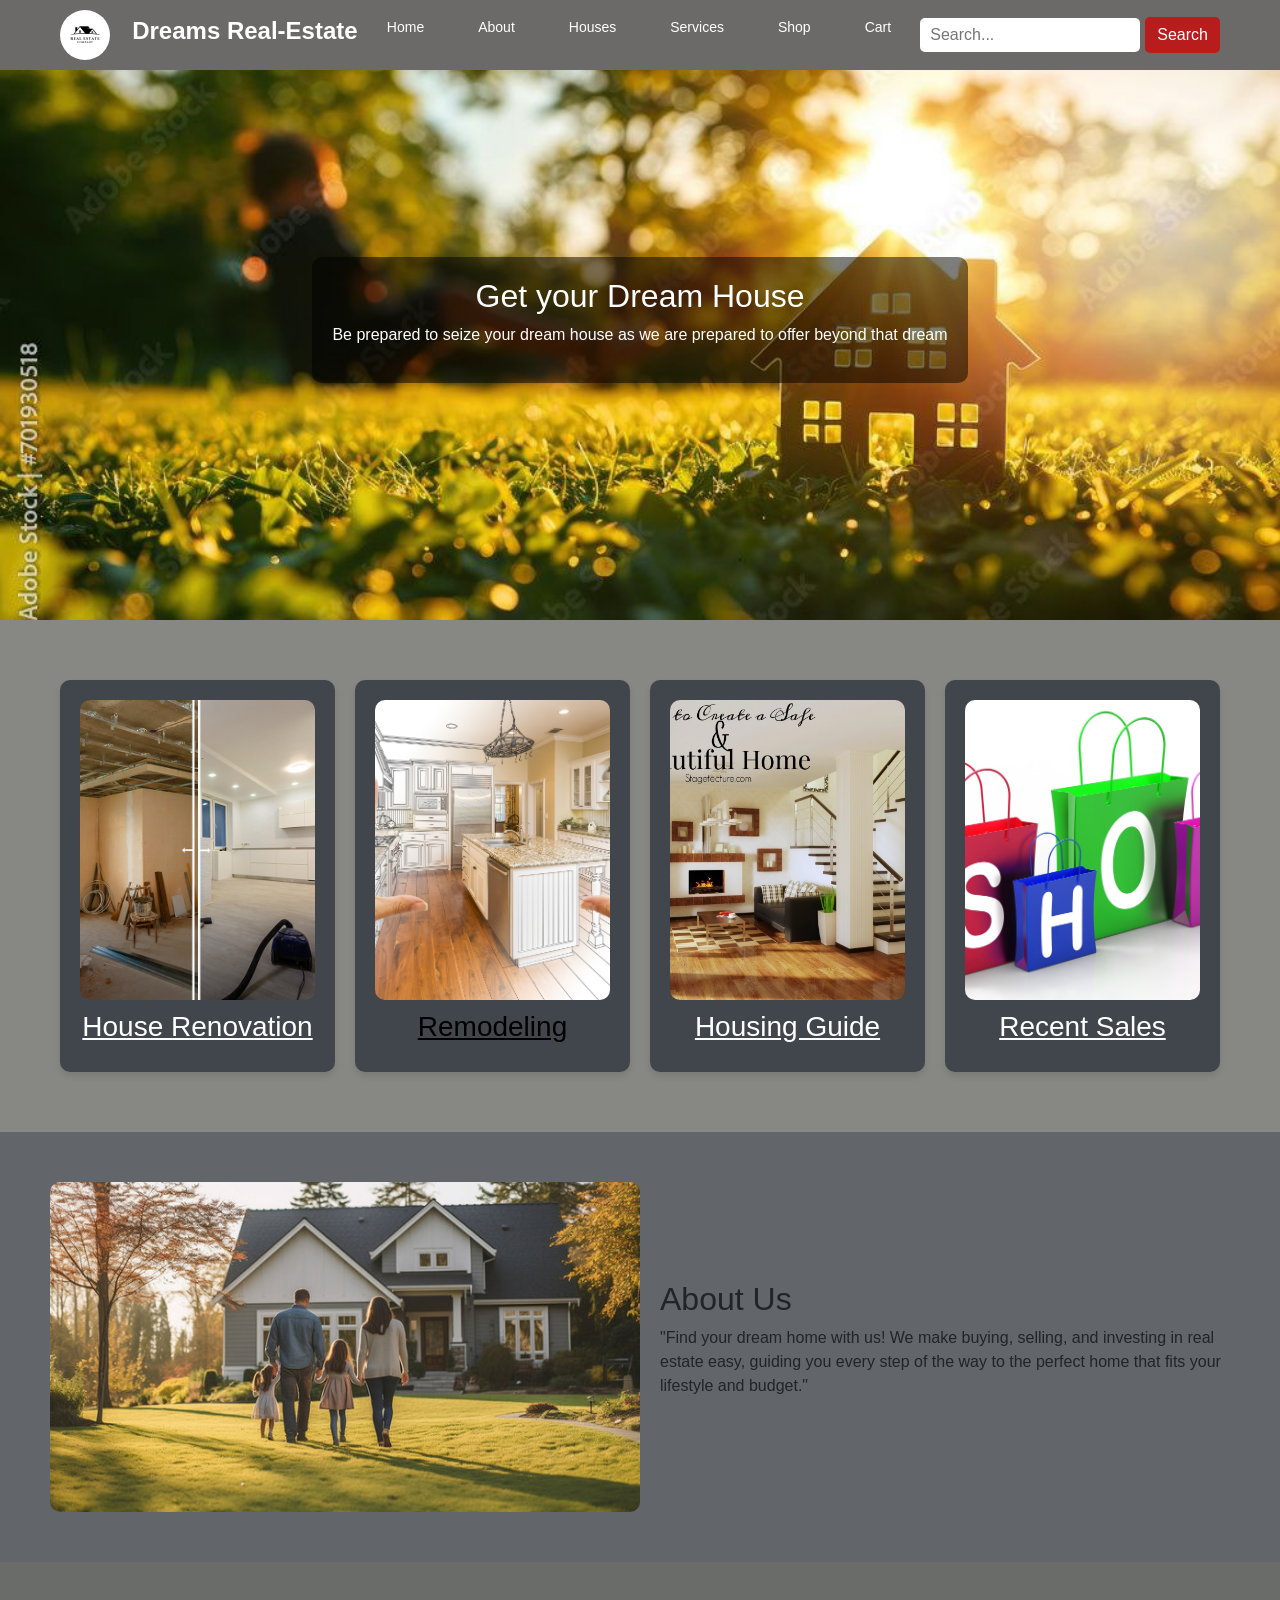
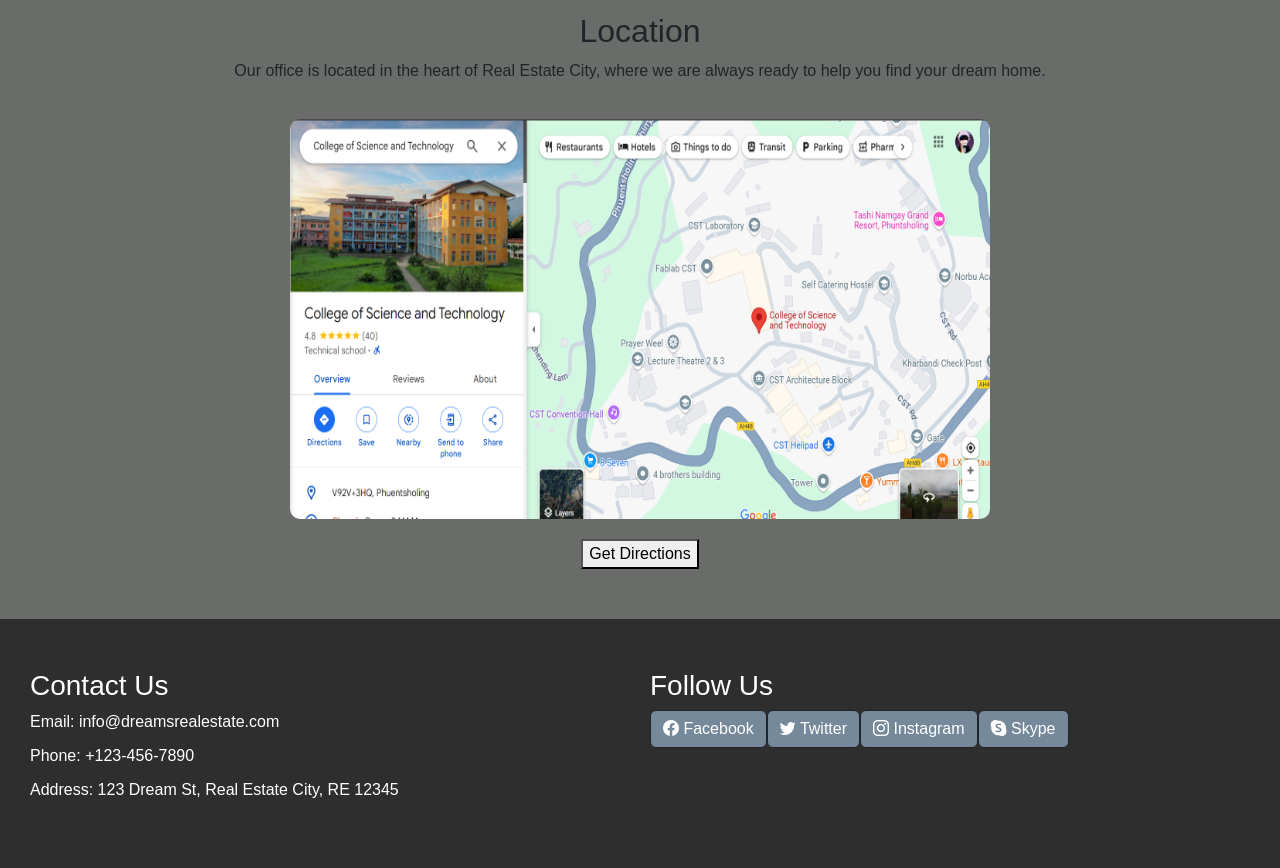
<file: index.html>
<!DOCTYPE html>
<html lang="en">
<head> 
    <meta charset="UTF-8">
    <meta name="viewport" content="width=device-width, initial-scale=1.0">
    <title>Dreams Real-Estate</title>
    <link rel="stylesheet" href="https://cdn.jsdelivr.net/npm/bootstrap-icons/font/bootstrap-icons.css">
    <link href="https://cdn.jsdelivr.net/npm/bootstrap@5.3.3/dist/css/bootstrap.min.css" 
    rel="stylesheet" integrity="wIH" crossorigin="anonymous">
    <link rel="stylesheet" href="https://cdn.jsdelivr.net/npm/bootstrap-icons/font/bootstrap-icons.css">
    <link rel="stylesheet" type="text/css" href="real-estet.css">
    <link rel="icon" type="image/x-icon" href="images/logofor.webp">
</head>
<body>
    <header>
        <div class="nav-container">
            <img src="images/logofor.webp" alt="Logo">
            <h1 class="logo">Dreams Real-Estate</h1>
            
            <nav>
                <ul>  
                    <li><a href="#home">Home</a></li>
                    <li><a href="#about">About</a></li>
                    <li><a href="house.html">Houses</a></li>
                    <li><a href="ser.html">Services</a></li>
                    <li><a href="shop.html">Shop</a></li>
                    <li><a href="cart.html">Cart</a></li>
                </ul>
            </nav>
            <!-- Search Bar -->
            <div class="search-container">
                <input type="text" placeholder="Search...">
                <button type="submit">Search</button>
            </div>
        </div>
    </header>

    <section class="hero">
        <div class="hero-text">
            <h2>Get your Dream House</h2>
            <p>Be prepared to seize your dream house as we are prepared to offer beyond that dream</p>
        </div>
    </section>
    <section class="features">
        <a href="reno.html" class="feature-box House-Renovation">
            <img src="images/renova.jpg" alt="House Renovation">
            <h3>House Renovation</h3>
        </a>
    
        <a href="remode.html" class="feature-box Remodeling">
            <img src="images/houserem.jpeg" alt="Remodeling">
            <h3>Remodeling</h3>
        </a>
    
        <a href="houseguide.html" class="feature-box Housing-Guide">
            <img src="images/home-safety-tips-and-ideas.jpg" alt="Housing Guide">
            <h3>Housing Guide</h3>
        </a>
    
        <a href="sale.html" class="feature-box Recent-Sales">
            <img src="images/shop.jpg" alt="Recent Sales">
            <h3>Recent Sales</h3>
        </a>
    </section> 
    <section id="about" class="about-section">
        <div class="about-content">
            <img src="images/houseb.jpg" alt="Real Estate">
            <div class="about-text">
                <h2>About Us</h2>
                <p>"Find your dream home with us! We make buying, selling, and investing in real estate easy, guiding you every step of the way to the perfect home that fits your lifestyle and budget."</p>
            </div>
        </div>
    </section>
    <section class="location">
        <div class="location-content">
            <h2>Location</h2>
            <p>Our office is located in the heart of Real Estate City, where we are always ready to help you find your dream home.</p>
            <img src="images/Screenshot.png" alt="Map">
            <a href="https://www.google.com/maps/place/College+of+Science+and+Technology/@26.8502106,89.3914175,17z/data=!3m1!4b1!4m6!3m5!1s0x39e3cb2c210e611d:0x44c5cb2cd32b18d4!8m2!3d26.8502058!4d89.3939924!16s%2Fm%2F0j45f3_?hl=pt-PT&entry=ttu&g_ep=EgoyMDI1MDMwNC4wIKXMDSoASAFQAw%3D%3D" target="_blank">
                <button>Get Directions</button>
            </a>
        </div>
    </section>

    <footer>
        <div class="footer-container">
                <div class="footer-contact">
                <h3>Contact Us</h3>
                <ul>
                    <li>Email: info@dreamsrealestate.com</li>
                    <li>Phone: +123-456-7890</li>
                    <li>Address: 123 Dream St, Real Estate City, RE 12345</li>
                </ul>
            </div>
            <div class="footer-social">
                <h3>Follow Us</h3>
                <ul>
                    <a href="https://www.facebook.com/CST.University/" class="btn btn-outline-dark"><i class="bi bi-facebook"></i> Facebook</a>
                        <a href="https://www.facebook.com/CST.University/" class="btn btn-outline-dark"><i class="bi bi-twitter"></i> Twitter</a>
                        <a href="https://www.facebook.com/CST.University/" class="btn btn-outline-dark"><i class="bi bi-instagram"></i> Instagram</a>
                        <a href="https://www.facebook.com/CST.University/" class="btn btn-outline-dark"><i class="bi bi-skype"></i> Skype</a>
                </ul>
            </div>
        </div>
    </footer>
</body>
</html>
</file>
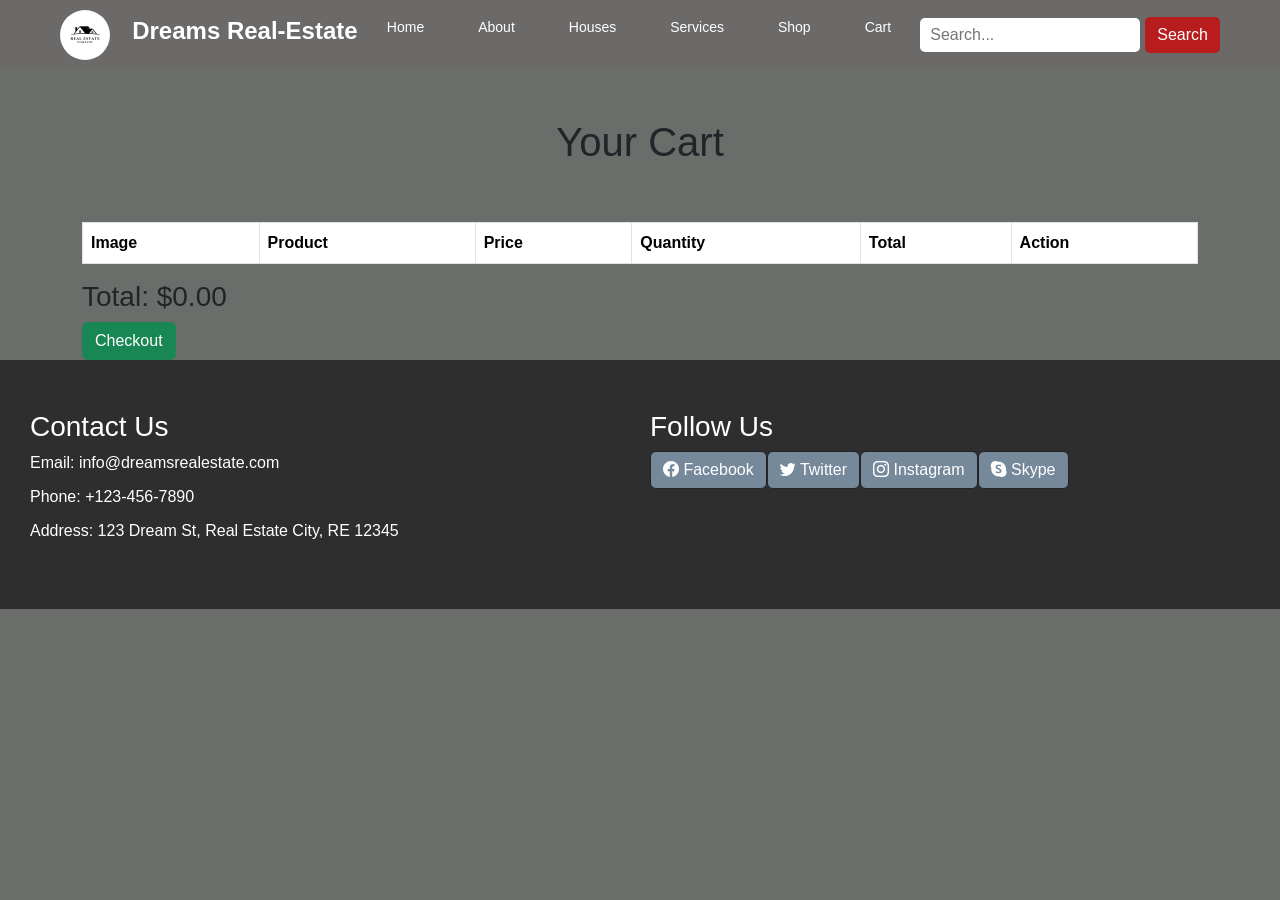
<file: cart.html>
<!DOCTYPE html>
<html lang="en">
<head>
    <meta charset="UTF-8">
    <meta name="viewport" content="width=device-width, initial-scale=1.0">
    <title>Cart - Dreams Real-Estate</title>
    <link rel="stylesheet" href="https://cdn.jsdelivr.net/npm/bootstrap-icons/font/bootstrap-icons.css">
    <link href="https://cdn.jsdelivr.net/npm/bootstrap@5.3.3/dist/css/bootstrap.min.css" 
    rel="stylesheet" integrity="wIH" crossorigin="anonymous">
    <link rel="stylesheet" href="https://cdn.jsdelivr.net/npm/bootstrap-icons/font/bootstrap-icons.css">
    <link rel="stylesheet" type="text/css" href="real-estet.css">
    <link rel="icon" type="image/x-icon" href="images/logofor.webp">
</head>
<body>
    <header>
        <div class="nav-container">
            <img src="images/logofor.webp" alt="Logo" class="logo-img">
            <h1 class="logo">Dreams Real-Estate</h1>
            <nav>
                <ul>
                    <li><a href="index.html">Home</a></li>
                    <li><a href="index.html#about">About</a></li>
                    <li><a href="house.html">Houses</a></li>
                    <li><a href="ser.html">Services</a></li>
                    <li><a href="shop.html">Shop</a></li>
                    <li><a href="cart.html">Cart</a></li>
                </ul>
            </nav>
            <!-- Search Bar -->
            <div class="search-container">
                <input type="text" placeholder="Search...">
                <button type="submit">Search</button>
            </div>
        </div>
    </header>

    <section class="cart-header text-center py-5">
        <h1>Your Cart</h1>
    </section>

    <section class="cart-content container">
        <div class="row">
            <div class="col-md-12">
                <table class="table table-bordered">
                    <thead>
                        <tr>
                            <th>Image</th>
                            <th>Product</th>
                            <th>Price</th>
                            <th>Quantity</th>
                            <th>Total</th>
                            <th>Action</th>
                        </tr>
                    </thead>
                    <tbody id="cart-items">
                        <!-- Cart items will be dynamically added here -->
                    </tbody>
                </table>
                <div class="text-right">
                    <h3>Total: $<span id="cart-total">0.00</span></h3>
                    <button class="btn btn-success">Checkout</button>
                </div>
            </div>
        </div>
    </section>

    <footer>
        <div class="footer-container">
                <div class="footer-contact">
                <h3>Contact Us</h3>
                <ul>
                    <li>Email: info@dreamsrealestate.com</li>
                    <li>Phone: +123-456-7890</li>
                    <li>Address: 123 Dream St, Real Estate City, RE 12345</li>
                </ul>
            </div>
            <div class="footer-social">
                <h3>Follow Us</h3>
                <ul>
                    <a href="https://www.facebook.com/CST.University/" class="btn btn-outline-dark"><i class="bi bi-facebook"></i> Facebook</a>
                        <a href="https://www.facebook.com/CST.University/" class="btn btn-outline-dark"><i class="bi bi-twitter"></i> Twitter</a>
                        <a href="https://www.facebook.com/CST.University/" class="btn btn-outline-dark"><i class="bi bi-instagram"></i> Instagram</a>
                        <a href="https://www.facebook.com/CST.University/" class="btn btn-outline-dark"><i class="bi bi-skype"></i> Skype</a>
                </ul>
            </div>
        </div>
    </footer>

    <script src="https://code.jquery.com/jquery-3.5.1.slim.min.js"></script>
    <script src="https://cdn.jsdelivr.net/npm/@popperjs/core@2.5.4/dist/umd/popper.min.js"></script>
    <script src="https://stackpath.bootstrapcdn.com/bootstrap/4.5.2/js/bootstrap.min.js"></script>
    <script>
        let cartItems = JSON.parse(localStorage.getItem('cartItems')) || [];

        function updateCart() {
            const cartItemsContainer = document.getElementById('cart-items');
            const cartTotal = document.getElementById('cart-total');
            cartItemsContainer.innerHTML = '';
            let total = 0;

            cartItems.forEach(item => {
                const itemTotal = item.price * item.quantity;
                total += itemTotal;

                const row = document.createElement('tr');
                row.innerHTML = `
                    <td><img src="${item.image}" alt="${item.product}" style="width: 100px;"></td>
                    <td>${item.product}</td>
                    <td>$${item.price.toFixed(2)}</td>
                    <td>${item.quantity}</td>
                    <td>$${itemTotal.toFixed(2)}</td>
                    <td><button class="btn btn-danger btn-sm" onclick="removeItem('${item.product}')">Remove</button></td>
                `;
                cartItemsContainer.appendChild(row);
            });

            cartTotal.textContent = total.toFixed(2);
        }

        function removeItem(product) {
            const index = cartItems.findIndex(item => item.product === product);
            if (index !== -1) {
                cartItems.splice(index, 1);
                localStorage.setItem('cartItems', JSON.stringify(cartItems));
                updateCart();
            }
        }

        document.addEventListener('DOMContentLoaded', updateCart);
    </script>
</body>
</html>
</file>
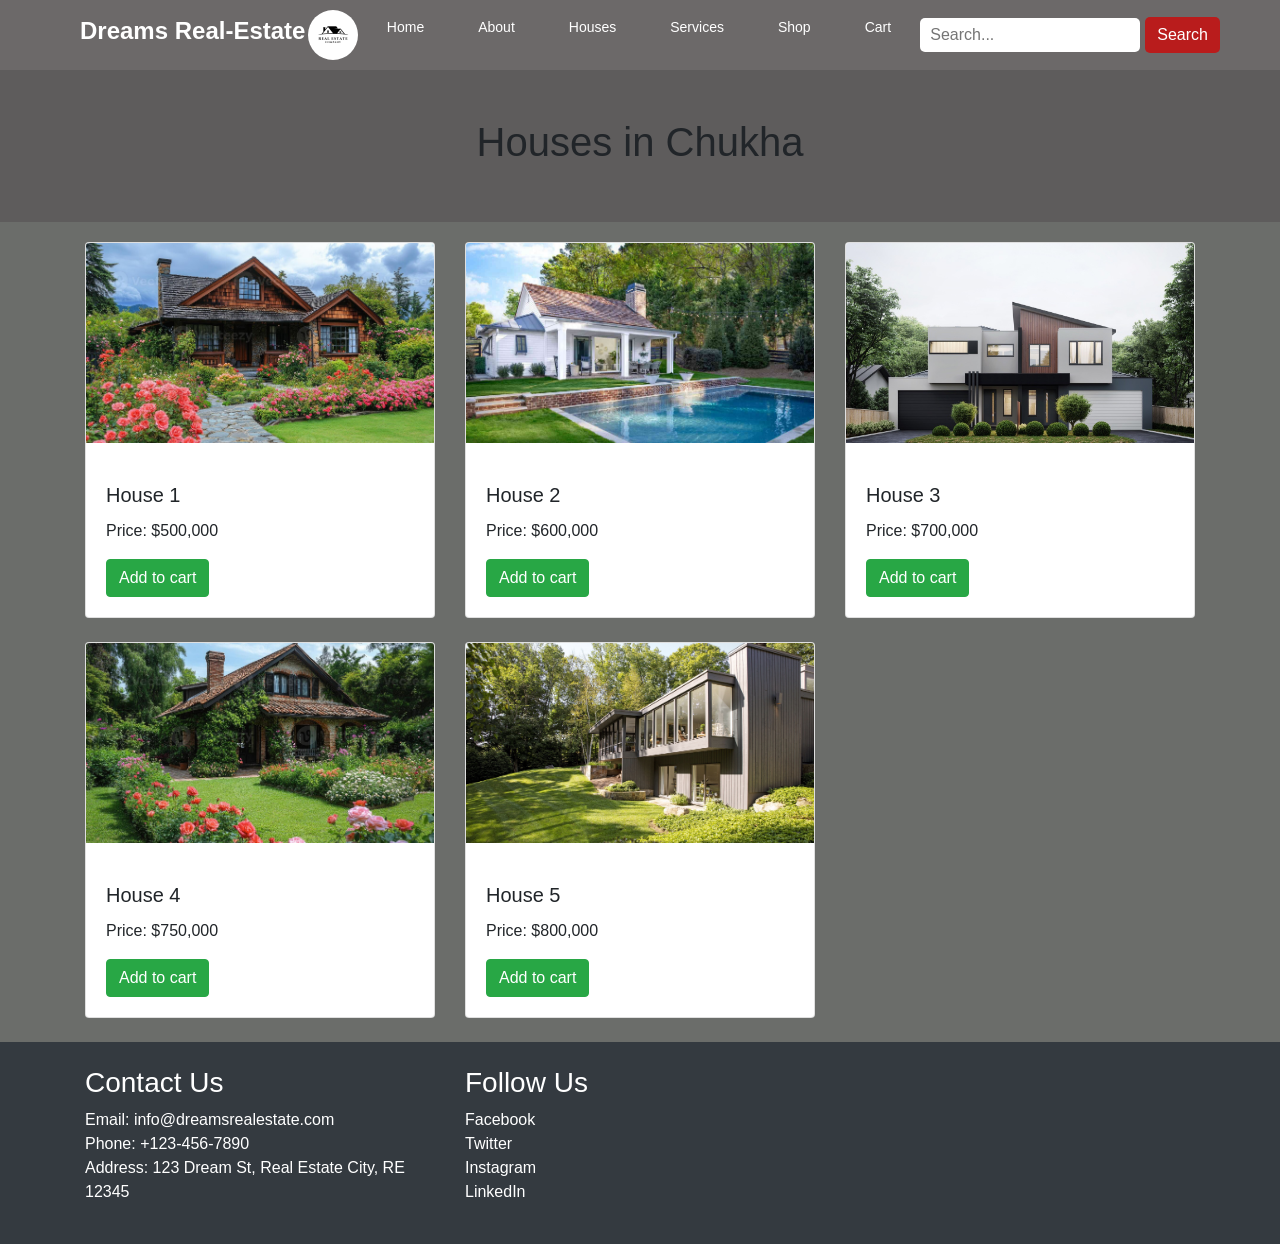
<file: chukha.html>
<!DOCTYPE html>
<html lang="en">
<head>
    <meta charset="UTF-8">
    <meta name="viewport" content="width=device-width, initial-scale=1.0">
    <title>Houses in Chukha - Dreams Real-Estate</title>
    <link rel="stylesheet" href="https://stackpath.bootstrapcdn.com/bootstrap/4.5.2/css/bootstrap.min.css">
    <link rel="stylesheet" type="text/css" href="real-estet.css">
    <link rel="icon" type="image/x-icon" href="images/logofor.webp">
</head>
<body>
    <header>
        <div class="nav-container">
            <h1 class="logo">Dreams Real-Estate</h1>
            <img src="images/logofor.webp" alt="Logo">
            <nav>
                <ul>
                    <li><a href="index.html">Home</a></li>
                    <li><a href="index.html#about">About</a></li>
                    <li><a href="house.html">Houses</a></li>
                    <li><a href="ser.html">Services</a></li>
                    <li><a href="shop.html">Shop</a></li>
                    <li><a href="cart.html">Cart</a></li>
                </ul>
            </nav>
            <!-- Search Bar -->
            <div class="search-container">
                <input type="text" placeholder="Search...">
                <button type="submit">Search</button>
            </div>
        </div>
    </header>

    <section class="house-header text-center py-5">
        <h1>Houses in Chukha</h1>
    </section>

    <section class="house-images container">
        <div class="row">
            <div class="col-md-4">
                <div class="card mb-4">
                    <img src="images/house25.jpg" class="card-img-top house-img" alt="House 1">
                    <div class="card-body">
                        <h5 class="card-title">House 1</h5>
                        <p class="card-text">Price: $500,000</p>
                        <button class="btn btn-success" onclick="addToCart('House 1', 500000, 'images/house25.jpg')">Add to cart</button>
                    </div>
                </div>
            </div>
            <div class="col-md-4">
                <div class="card mb-4">
                    <img src="images/house26.jpg" class="card-img-top house-img" alt="House 2">
                    <div class="card-body">
                        <h5 class="card-title">House 2</h5>
                        <p class="card-text">Price: $600,000</p>
                        <button class="btn btn-success" onclick="addToCart('House 2', 600000, 'images/house26.jpg')">Add to cart</button>
                    </div>
                </div>
            </div>
            <div class="col-md-4">
                <div class="card mb-4">
                    <img src="images/house27.jpg" class="card-img-top house-img" alt="House 3">
                    <div class="card-body">
                        <h5 class="card-title">House 3</h5>
                        <p class="card-text">Price: $700,000</p>
                        <button class="btn btn-success" onclick="addToCart('House 3', 700000, 'images/house27.jpg')">Add to cart</button>
                    </div>
                </div>
            </div>
            <div class="col-md-4">
                <div class="card mb-4">
                    <img src="images/house28.jpg" class="card-img-top house-img" alt="House 4">
                    <div class="card-body">
                        <h5 class="card-title">House 4</h5>
                        <p class="card-text">Price: $750,000</p>
                        <button class="btn btn-success" onclick="addToCart('House 4', 750000, 'images/house28.jpg')">Add to cart</button>
                    </div>
                </div>
            </div>
            <div class="col-md-4">
                <div class="card mb-4">
                    <img src="images/house29.jpg" class="card-img-top house-img" alt="House 5">
                    <div class="card-body">
                        <h5 class="card-title">House 5</h5>
                        <p class="card-text">Price: $800,000</p>
                        <button class="btn btn-success" onclick="addToCart('House 5', 800000, 'images/house29.jpg')">Add to cart</button>
                    </div>
                </div>
            </div>
        </div>
    </section>

    <footer class="bg-dark text-white py-4">
        <div class="container">
            <div class="row">
                <div class="col-md-4">
                    <h3>Contact Us</h3>
                    <ul class="list-unstyled">
                        <li>Email: info@dreamsrealestate.com</li>
                        <li>Phone: +123-456-7890</li>
                        <li>Address: 123 Dream St, Real Estate City, RE 12345</li>
                    </ul>
                </div>
                <div class="col-md-4">
                    <h3>Follow Us</h3>
                    <ul class="list-unstyled">
                        <li><a href="https://www.facebook.com" target="_blank" class="text-white">Facebook</a></li>
                        <li><a href="https://www.twitter.com" target="_blank" class="text-white">Twitter</a></li>
                        <li><a href="https://www.instagram.com" target="_blank" class="text-white">Instagram</a></li>
                        <li><a href="https://www.linkedin.com" target="_blank" class="text-white">LinkedIn</a></li>
                    </ul>
                </div>
            </div>
        </div>
    </footer>

    <script src="https://code.jquery.com/jquery-3.5.1.slim.min.js"></script>
    <script src="https://cdn.jsdelivr.net/npm/@popperjs/core@2.5.4/dist/umd/popper.min.js"></script>
    <script src="https://stackpath.bootstrapcdn.com/bootstrap/4.5.2/js/bootstrap.min.js"></script>
    <script>
        let cartItems = JSON.parse(localStorage.getItem('cartItems')) || [];

        function addToCart(product, price, image) {
            const existingItem = cartItems.find(item => item.product === product);
            if (existingItem) {
                existingItem.quantity += 1;
            } else {
                cartItems.push({ product, price, image, quantity: 1 });
            }
            localStorage.setItem('cartItems', JSON.stringify(cartItems));
            alert('Item added to cart!');
        }
    </script>
</body>
</html>
</file>
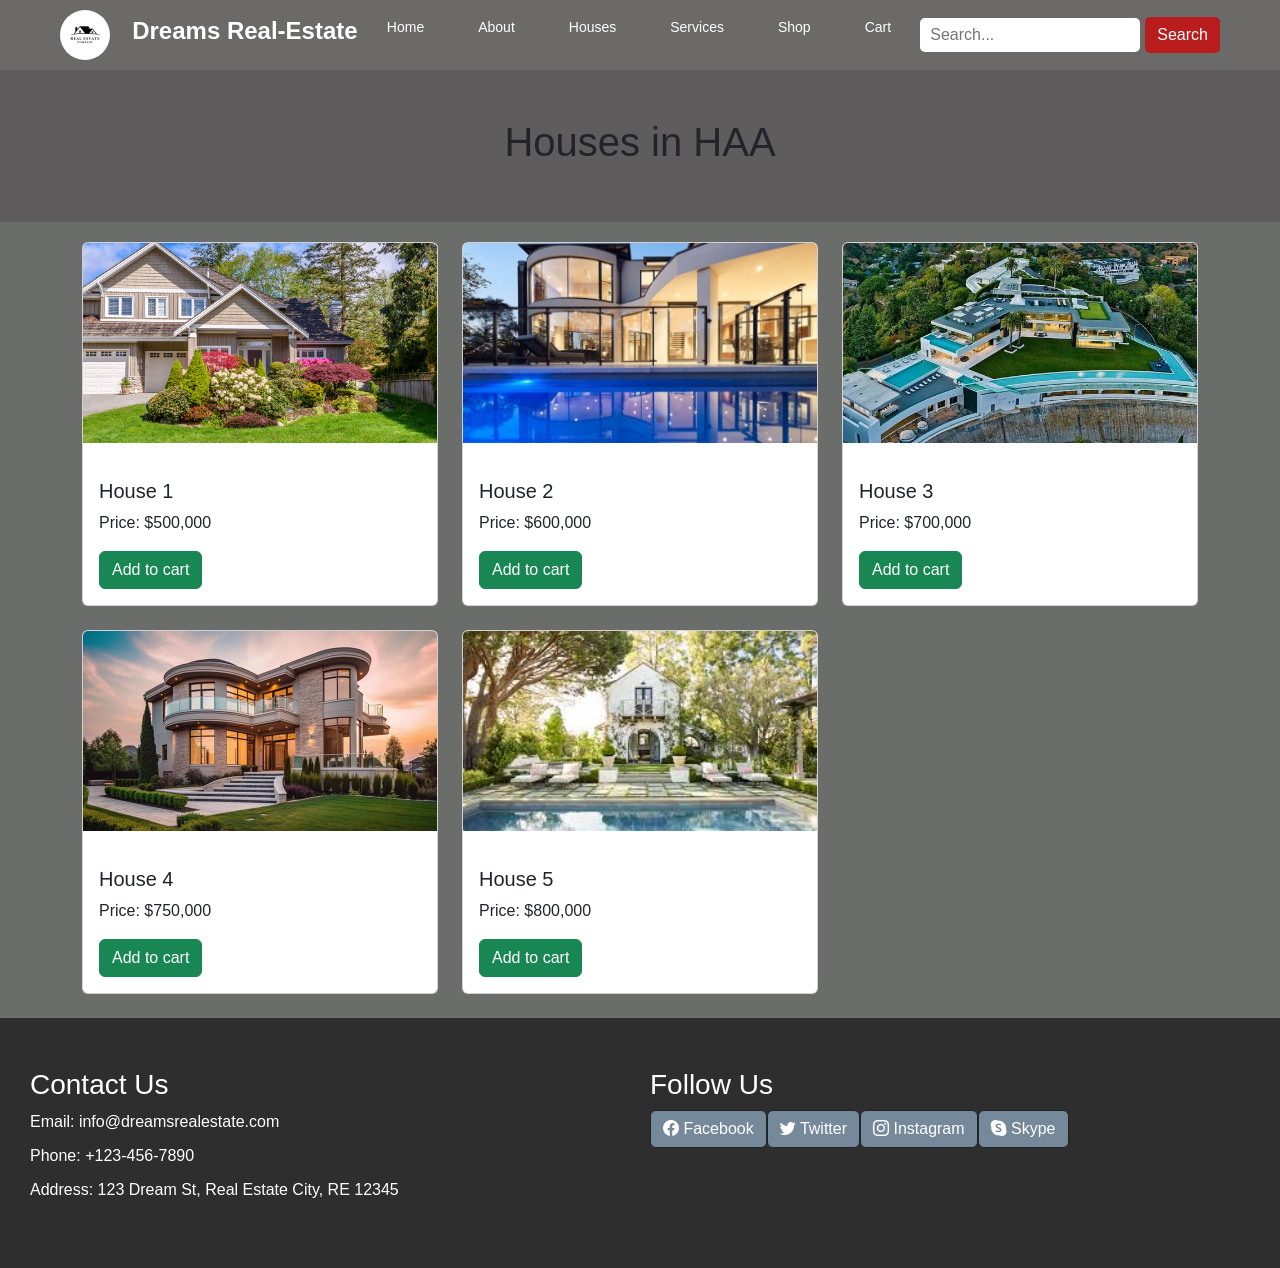
<file: haa.html>
<!DOCTYPE html>
<html lang="en">
<head>
    <meta charset="UTF-8">
    <meta name="viewport" content="width=device-width, initial-scale=1.0">
    <title>Houses in HAA - Dreams Real-Estate</title>
    <link rel="stylesheet" href="https://cdn.jsdelivr.net/npm/bootstrap-icons/font/bootstrap-icons.css">
    <link href="https://cdn.jsdelivr.net/npm/bootstrap@5.3.3/dist/css/bootstrap.min.css" 
    rel="stylesheet" integrity="wIH" crossorigin="anonymous">
    <link rel="stylesheet" href="https://cdn.jsdelivr.net/npm/bootstrap-icons/font/bootstrap-icons.css">
    <link rel="stylesheet" type="text/css" href="real-estet.css">
    <link rel="icon" type="image/x-icon" href="images/logofor.webp">
</head>
<body>
    <header>
        <div class="nav-container">
            <img src="images/logofor.webp" alt="Logo">
            <h1 class="logo">Dreams Real-Estate</h1>
           
            <nav>
                <ul>
                    <li><a href="index.html">Home</a></li>
                    <li><a href="index.html#about">About</a></li>
                    <li><a href="house.html">Houses</a></li>
                    <li><a href="ser.html">Services</a></li>
                    <li><a href="shop.html">Shop</a></li>
                    <li><a href="cart.html">Cart</a></li>
                </ul>
            </nav>
            <!-- Search Bar -->
            <div class="search-container">
                <input type="text" placeholder="Search...">
                <button type="submit">Search</button>
            </div>
        </div>
    </header>

    <section class="house-header text-center py-5">
        <h1>Houses in HAA</h1>
    </section>

    <section class="house-images container">
        <div class="row">
            <div class="col-md-4">
                <div class="card mb-4">
                    <img src="images/house30.jpg" class="card-img-top house-img" alt="House 1">
                    <div class="card-body">
                        <h5 class="card-title">House 1</h5>
                        <p class="card-text">Price: $500,000</p>
                        <button class="btn btn-success" onclick="addToCart('House 1', 500000, 'images/house30.jpg')">Add to cart</button>
                    </div>
                </div>
            </div>
            <div class="col-md-4">
                <div class="card mb-4">
                    <img src="images/house31.jpg" class="card-img-top house-img" alt="House 2">
                    <div class="card-body">
                        <h5 class="card-title">House 2</h5>
                        <p class="card-text">Price: $600,000</p>
                        <button class="btn btn-success" onclick="addToCart('House 2', 800000, 'images/house31.jpg')">Add to cart</button>
                    </div>
                </div>
            </div>
            <div class="col-md-4">
                <div class="card mb-4">
                    <img src="images/house32.webp" class="card-img-top house-img" alt="House 3">
                    <div class="card-body">
                        <h5 class="card-title">House 3</h5>
                        <p class="card-text">Price: $700,000</p>
                        <button class="btn btn-success" onclick="addToCart('House 3', 700000, 'images/house32.webp')">Add to cart</button>
                    </div>
                </div>
            </div>
            <div class="col-md-4">
                <div class="card mb-4">
                    <img src="images/house33.jpg" class="card-img-top house-img" alt="House 4">
                    <div class="card-body">
                        <h5 class="card-title">House 4</h5>
                        <p class="card-text">Price: $750,000</p>
                        <button class="btn btn-success" onclick="addToCart('House 4', 750000, 'images/house33.jpg')">Add to cart</button>
                    </div>
                </div>
            </div>
            <div class="col-md-4">
                <div class="card mb-4">
                    <img src="images/house34.jpeg" class="card-img-top house-img" alt="House 5">
                    <div class="card-body">
                        <h5 class="card-title">House 5</h5>
                        <p class="card-text">Price: $800,000</p>
                        <button class="btn btn-success" onclick="addToCart('House 5', 800000, 'images/house34.jpeg')">Add to cart</button>
                    </div>
                </div>
            </div>
        </div>
    </section>

    <footer>
        <div class="footer-container">
                <div class="footer-contact">
                <h3>Contact Us</h3>
                <ul>
                    <li>Email: info@dreamsrealestate.com</li>
                    <li>Phone: +123-456-7890</li>
                    <li>Address: 123 Dream St, Real Estate City, RE 12345</li>
                </ul>
            </div>
            <div class="footer-social">
                <h3>Follow Us</h3>
                <ul>
                    <a href="https://www.facebook.com/CST.University/" class="btn btn-outline-dark"><i class="bi bi-facebook"></i> Facebook</a>
                        <a href="https://www.facebook.com/CST.University/" class="btn btn-outline-dark"><i class="bi bi-twitter"></i> Twitter</a>
                        <a href="https://www.facebook.com/CST.University/" class="btn btn-outline-dark"><i class="bi bi-instagram"></i> Instagram</a>
                        <a href="https://www.facebook.com/CST.University/" class="btn btn-outline-dark"><i class="bi bi-skype"></i> Skype</a>
                </ul>
            </div>
        </div>
    </footer>

    <script src="https://code.jquery.com/jquery-3.5.1.slim.min.js"></script>
    <script src="https://cdn.jsdelivr.net/npm/@popperjs/core@2.5.4/dist/umd/popper.min.js"></script>
    <script src="https://stackpath.bootstrapcdn.com/bootstrap/4.5.2/js/bootstrap.min.js"></script>
    <script>
        function addToCart(product, price, image) {
            const cartItems = JSON.parse(localStorage.getItem('cartItems')) || [];
            const existingItem = cartItems.find(item => item.product === product);

            if (existingItem) {
                existingItem.quantity += 1;
            } else {
                cartItems.push({ product, price, image, quantity: 1 });
            }

            localStorage.setItem('cartItems', JSON.stringify(cartItems));
            alert('Item added to cart');
        }
    </script>
</body>
</html>
</file>
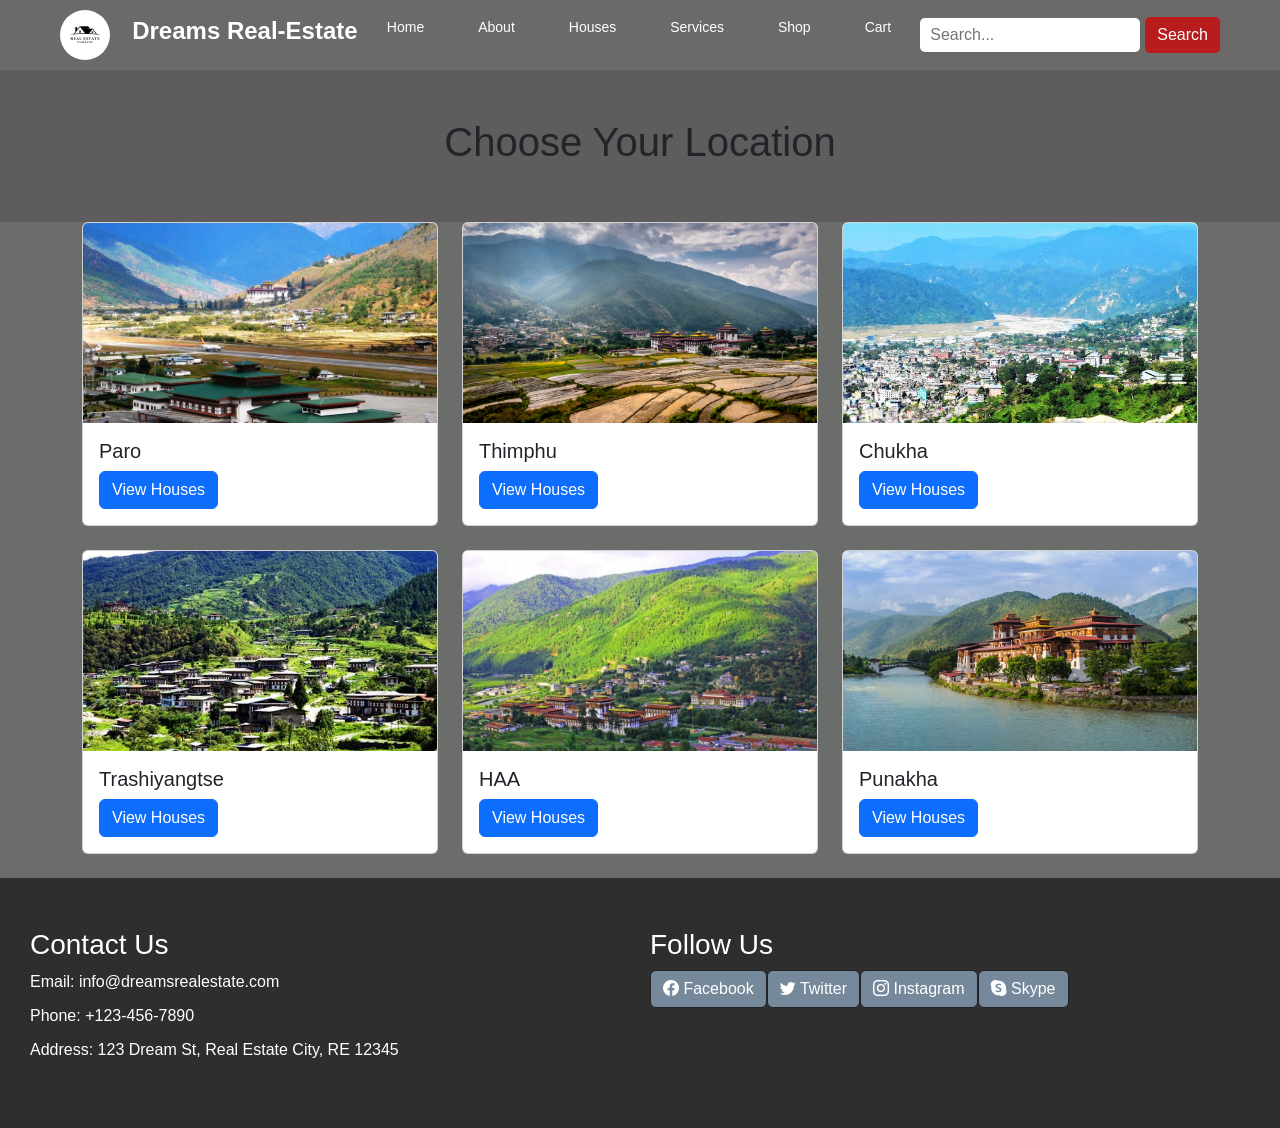
<file: house.html>
<!DOCTYPE html>
<html lang="en">
<head>
    <meta charset="UTF-8">
    <meta name="viewport" content="width=device-width, initial-scale=1.0">
    <title>Houses - Dreams Real-Estate</title>
    <link rel="stylesheet" href="https://cdn.jsdelivr.net/npm/bootstrap-icons/font/bootstrap-icons.css">
    <link href="https://cdn.jsdelivr.net/npm/bootstrap@5.3.3/dist/css/bootstrap.min.css" 
    rel="stylesheet" integrity="wIH" crossorigin="anonymous">
    <link rel="stylesheet" href="https://cdn.jsdelivr.net/npm/bootstrap-icons/font/bootstrap-icons.css">
    <link rel="stylesheet" type="text/css" href="real-estet.css">
    <link rel="icon" type="image/x-icon" href="images/logofor.webp">
</head>
<body>
    <header>
        <div class="nav-container">
            <img src="images/logofor.webp" alt="Logo">
            <h1 class="logo">Dreams Real-Estate</h1>
            
            <nav>
                <ul>
                    <li><a href="index.html">Home</a></li>
                    <li><a href="index.html#about">About</a></li>
                    <li><a href="house.html">Houses</a></li>
                    <li><a href="ser.html">Services</a></li>
                    <li><a href="shop.html">Shop</a></li>
                    <li><a href="cart.html">Cart</a></li>
                </ul>
            </nav>
            <!-- Search Bar -->
            <div class="search-container">
                <input type="text" placeholder="Search...">
                <button type="submit">Search</button>
            </div>
        </div>
    </header>

    <section class="house-header text-center py-5">
        <h1>Choose Your Location</h1>
    </section>

    <section class="house-content container">
        <div class="row">
            <div class="col-md-4">
                <div class="card mb-4">
                    <img src="images/paro.jpg" class="card-img-top house-img" alt="Paro">
                    <div class="card-body">
                        <h5 class="card-title">Paro</h5>
                        <a href="paro.html" class="btn btn-primary">View Houses</a>
                    </div>
                </div>
            </div>
            <div class="col-md-4">
                <div class="card mb-4">
                    <img src="images/padd-field-thimpu-bhutan.jpg" class="card-img-top house-img" alt="Thimphu">
                    <div class="card-body">
                        <h5 class="card-title">Thimphu</h5>
                        <a href="thimphu.html" class="btn btn-primary">View Houses</a>
                    </div>
                </div>
            </div>
            <div class="col-md-4">
                <div class="card mb-4">
                    <img src="images/Phuentsholing-Bhutan.jpg" class="card-img-top house-img" alt="Chukha">
                    <div class="card-body">
                        <h5 class="card-title">Chukha</h5>
                        <a href="chukha.html" class="btn btn-primary">View Houses</a>
                    </div>
                </div>
            </div>
            <div class="col-md-4">
                <div class="card mb-4">
                    <img src="images/Trashiyangtse.jpg" class="card-img-top house-img" alt="Trashiyangtse">
                    <div class="card-body">
                        <h5 class="card-title">Trashiyangtse</h5>
                        <a href="trashiyangtse.html" class="btn btn-primary">View Houses</a>
                    </div>
                </div>
            </div>
            <div class="col-md-4">
                <div class="card mb-4">
                    <img src="images/HAA-VALLEY-OF-BHUTAN.webp" class="card-img-top house-img" alt="HAA">
                    <div class="card-body">
                        <h5 class="card-title">HAA</h5>
                        <a href="haa.html" class="btn btn-primary">View Houses</a>
                    </div>
                </div>
            </div>
            <div class="col-md-4">
                <div class="card mb-4">
                    <img src="images/bhutan-punakha-dzong-river.jpg" class="card-img-top house-img" alt="Punakha">
                    <div class="card-body">
                        <h5 class="card-title">Punakha</h5>
                        <a href="punakha.html" class="btn btn-primary">View Houses</a>
                    </div>
                </div>
            </div>
        </div>
    </section>

    <footer>
        <div class="footer-container">
                <div class="footer-contact">
                <h3>Contact Us</h3>
                <ul>
                    <li>Email: info@dreamsrealestate.com</li>
                    <li>Phone: +123-456-7890</li>
                    <li>Address: 123 Dream St, Real Estate City, RE 12345</li>
                </ul>
            </div>
            <div class="footer-social">
                <h3>Follow Us</h3>
                <ul>
                    <a href="https://www.facebook.com/CST.University/" class="btn btn-outline-dark"><i class="bi bi-facebook"></i> Facebook</a>
                        <a href="https://www.facebook.com/CST.University/" class="btn btn-outline-dark"><i class="bi bi-twitter"></i> Twitter</a>
                        <a href="https://www.facebook.com/CST.University/" class="btn btn-outline-dark"><i class="bi bi-instagram"></i> Instagram</a>
                        <a href="https://www.facebook.com/CST.University/" class="btn btn-outline-dark"><i class="bi bi-skype"></i> Skype</a>
                </ul>
            </div>
        </div>
    </footer>

    <script src="https://code.jquery.com/jquery-3.5.1.slim.min.js"></script>
    <script src="https://cdn.jsdelivr.net/npm/@popperjs/core@2.5.4/dist/umd/popper.min.js"></script>
    <script src="https://stackpath.bootstrapcdn.com/bootstrap/4.5.2/js/bootstrap.min.js"></script>
    <script>
        function addToCart(product, price, image) {
            const cartItems = JSON.parse(localStorage.getItem('cartItems')) || [];
            const existingItem = cartItems.find(item => item.product === product);

            if (existingItem) {
                existingItem.quantity += 1;
            } else {
                cartItems.push({ product, price, image, quantity: 1 });
            }

            localStorage.setItem('cartItems', JSON.stringify(cartItems));
            alert('Item added to cart');
        }
    </script>
</body>
</html>
</file>
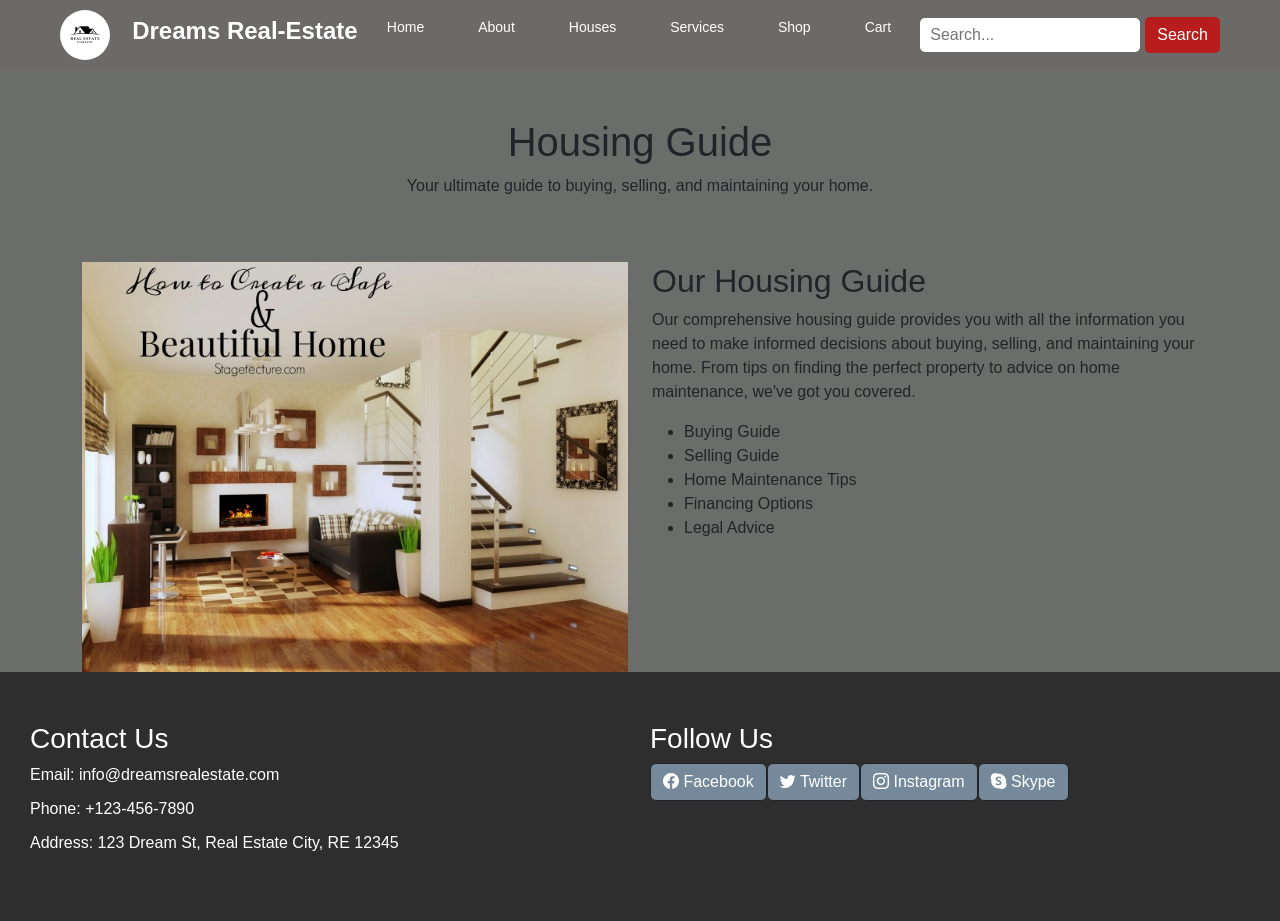
<file: houseguide.html>
<!DOCTYPE html>
<html lang="en">
<head>
    <meta charset="UTF-8">
    <meta name="viewport" content="width=device-width, initial-scale=1.0">
    <title>Housing Guide - Dreams Real-Estate</title>
    <link rel="stylesheet" href="https://cdn.jsdelivr.net/npm/bootstrap-icons/font/bootstrap-icons.css">
    <link href="https://cdn.jsdelivr.net/npm/bootstrap@5.3.3/dist/css/bootstrap.min.css" 
    rel="stylesheet" integrity="wIH" crossorigin="anonymous">
    <link rel="stylesheet" href="https://cdn.jsdelivr.net/npm/bootstrap-icons/font/bootstrap-icons.css">
    <link rel="stylesheet" type="text/css" href="real-estet.css">
    <link rel="icon" type="image/x-icon" href="images/logofor.webp">
</head>
<body>
    <header>
        <div class="nav-container">
            <img src="images/logofor.webp" alt="Logo" class="logo-img">
            <h1 class="logo">Dreams Real-Estate</h1>
            <nav>
                <ul>
                    <li><a href="index.html">Home</a></li>
                    <li><a href="index.html#about">About</a></li>
                    <li><a href="house.html">Houses</a></li>
                    <li><a href="services.html">Services</a></li>
                    <li><a href="shop.html">Shop</a></li>
                    <li><a href="cart.html">Cart</a></li>
                </ul>
            </nav>
            <!-- Search Bar -->
            <div class="search-container">
                <input type="text" placeholder="Search...">
                <button type="submit">Search</button>
            </div>
        </div>
    </header>

    <section class="guide-header text-center py-5">
        <h1>Housing Guide</h1>
        <p>Your ultimate guide to buying, selling, and maintaining your home.</p>
    </section>

    <section class="guide-content container">
        <div class="row">
            <div class="col-md-6">
                <img src="images/home-safety-tips-and-ideas.jpg" class="img-fluid" alt="Housing Guide">
            </div>
            <div class="col-md-6">
                <h2>Our Housing Guide</h2>
                <p>Our comprehensive housing guide provides you with all the information you need to make informed decisions about buying, selling, and maintaining your home. From tips on finding the perfect property to advice on home maintenance, we've got you covered.</p>
                <ul>
                    <li>Buying Guide</li>
                    <li>Selling Guide</li>
                    <li>Home Maintenance Tips</li>
                    <li>Financing Options</li>
                    <li>Legal Advice</li>
                </ul>
            </div>
        </div>
    </section>

    <footer>
        <div class="footer-container">
                <div class="footer-contact">
                <h3>Contact Us</h3>
                <ul>
                    <li>Email: info@dreamsrealestate.com</li>
                    <li>Phone: +123-456-7890</li>
                    <li>Address: 123 Dream St, Real Estate City, RE 12345</li>
                </ul>
            </div>
            <div class="footer-social">
                <h3>Follow Us</h3>
                <ul>
                    <a href="https://www.facebook.com/CST.University/" class="btn btn-outline-dark"><i class="bi bi-facebook"></i> Facebook</a>
                        <a href="https://www.facebook.com/CST.University/" class="btn btn-outline-dark"><i class="bi bi-twitter"></i> Twitter</a>
                        <a href="https://www.facebook.com/CST.University/" class="btn btn-outline-dark"><i class="bi bi-instagram"></i> Instagram</a>
                        <a href="https://www.facebook.com/CST.University/" class="btn btn-outline-dark"><i class="bi bi-skype"></i> Skype</a>
                </ul>
            </div>
        </div>
    </footer>

    <script src="https://code.jquery.com/jquery-3.5.1.slim.min.js"></script>
    <script src="https://cdn.jsdelivr.net/npm/@popperjs/core@2.5.4/dist/umd/popper.min.js"></script>
    <script src="https://stackpath.bootstrapcdn.com/bootstrap/4.5.2/js/bootstrap.min.js"></script>
</body>
</html>
</file>
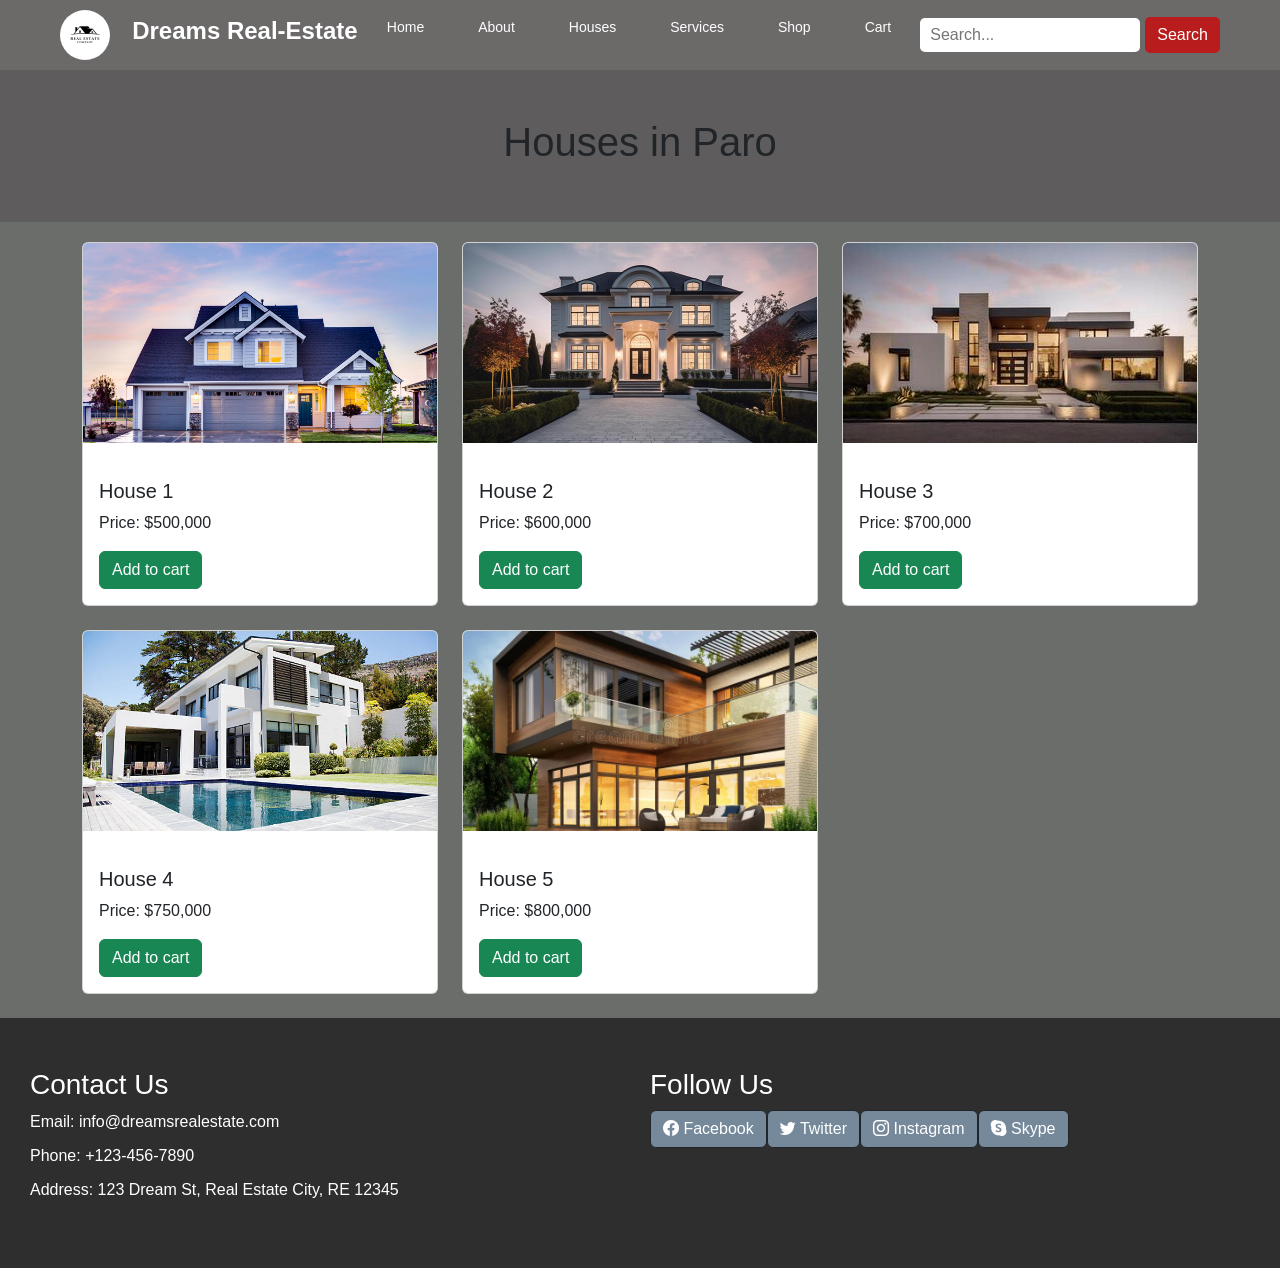
<file: paro.html>
<!DOCTYPE html>
<html lang="en">
<head>
    <meta charset="UTF-8">
    <meta name="viewport" content="width=device-width, initial-scale=1.0">
    <title>Houses in Paro - Dreams Real-Estate</title>
    <link rel="stylesheet" href="https://cdn.jsdelivr.net/npm/bootstrap-icons/font/bootstrap-icons.css">
    <link href="https://cdn.jsdelivr.net/npm/bootstrap@5.3.3/dist/css/bootstrap.min.css" 
    rel="stylesheet" integrity="wIH" crossorigin="anonymous">
    <link rel="stylesheet" href="https://cdn.jsdelivr.net/npm/bootstrap-icons/font/bootstrap-icons.css">
    <link rel="stylesheet" type="text/css" href="real-estet.css">
    <link rel="icon" type="image/x-icon" href="images/logofor.webp">
</head>
<body>
    <header>
        <div class="nav-container">
            <img src="images/logofor.webp" alt="Logo">
            <h1 class="logo">Dreams Real-Estate</h1>
            
            <nav>
                <ul>
                    <li><a href="index.html">Home</a></li>
                    <li><a href="index.html#about">About</a></li>
                    <li><a href="house.html">Houses</a></li>
                    <li><a href="services.html">Services</a></li>
                    <li><a href="shop.html">Shop</a></li>
                    <li><a href="cart.html">Cart</a></li>
                </ul>
            </nav>
            <!-- Search Bar -->
            <div class="search-container">
                <input type="text" placeholder="Search...">
                <button type="submit">Search</button>
            </div>
        </div>
    </header>

    <section class="house-header text-center py-5">
        <h1>Houses in Paro</h1>
    </section>

    <section class="house-images container">
        <div class="row">
            <div class="col-md-4">
                <div class="card mb-4">
                    <img src="images/house1.jpeg" class="card-img-top house-img" alt="House 1">
                    <div class="card-body">
                        <h5 class="card-title">House 1</h5>
                        <p class="card-text">Price: $500,000</p>
                        <button class="btn btn-success" onclick="addToCart('House 1', 500000, 'images/house1.jpeg')">Add to cart</button>
                    </div>
                </div>
            </div>
            <div class="col-md-4">
                <div class="card mb-4">
                    <img src="images/house2.jpg" class="card-img-top house-img" alt="House 2">
                    <div class="card-body">
                        <h5 class="card-title">House 2</h5>
                        <p class="card-text">Price: $600,000</p>
                        <button class="btn btn-success" onclick="addToCart('House 2', 600000, 'images/house2.jpg')">Add to cart</button>
                    </div>
                </div>
            </div>
            <div class="col-md-4">
                <div class="card mb-4">
                    <img src="images/house3.jpg" class="card-img-top house-img" alt="House 3">
                    <div class="card-body">
                        <h5 class="card-title">House 3</h5>
                        <p class="card-text">Price: $700,000</p>
                        <button class="btn btn-success" onclick="addToCart('House 3', 700000, 'images/house3.jpg')">Add to cart</button>
                    </div>
                </div>
            </div>
            <div class="col-md-4">
                <div class="card mb-4">
                    <img src="images/house5.jpg" class="card-img-top house-img" alt="House 4">
                    <div class="card-body">
                        <h5 class="card-title">House 4</h5>
                        <p class="card-text">Price: $750,000</p>
                        <button class="btn btn-success" onclick="addToCart('House 4', 750000, 'images/house5.jpg')">Add to cart</button>
                    </div>
                </div>
            </div>
            <div class="col-md-4">
                <div class="card mb-4">
                    <img src="images/house6.webp" class="card-img-top house-img" alt="House 5">
                    <div class="card-body">
                        <h5 class="card-title">House 5</h5>
                        <p class="card-text">Price: $800,000</p>
                        <button class="btn btn-success" onclick="addToCart('House 5', 800000, 'images/house6.jpg')">Add to cart</button>
                    </div>
                </div>
            </div>
        </div>
    </section>

    <footer>
        <div class="footer-container">
                <div class="footer-contact">
                <h3>Contact Us</h3>
                <ul>
                    <li>Email: info@dreamsrealestate.com</li>
                    <li>Phone: +123-456-7890</li>
                    <li>Address: 123 Dream St, Real Estate City, RE 12345</li>
                </ul>
            </div>
            <div class="footer-social">
                <h3>Follow Us</h3>
                <ul>
                    <a href="https://www.facebook.com/CST.University/" class="btn btn-outline-dark"><i class="bi bi-facebook"></i> Facebook</a>
                        <a href="https://www.facebook.com/CST.University/" class="btn btn-outline-dark"><i class="bi bi-twitter"></i> Twitter</a>
                        <a href="https://www.facebook.com/CST.University/" class="btn btn-outline-dark"><i class="bi bi-instagram"></i> Instagram</a>
                        <a href="https://www.facebook.com/CST.University/" class="btn btn-outline-dark"><i class="bi bi-skype"></i> Skype</a>
                </ul>
            </div>
        </div>
    </footer>

    <script src="https://code.jquery.com/jquery-3.5.1.slim.min.js"></script>
    <script src="https://cdn.jsdelivr.net/npm/@popperjs/core@2.5.4/dist/umd/popper.min.js"></script>
    <script src="https://stackpath.bootstrapcdn.com/bootstrap/4.5.2/js/bootstrap.min.js"></script>
    <script>
        let cartItems = JSON.parse(localStorage.getItem('cartItems')) || [];

        function addToCart(product, price, image) {
            const existingItem = cartItems.find(item => item.product === product);
            if (existingItem) {
                existingItem.quantity += 1;
            } else {
                cartItems.push({ product, price, image, quantity: 1 });
            }
            localStorage.setItem('cartItems', JSON.stringify(cartItems));
            alert('Item added to cart!');
        }
    </script>
</body>
</html>
</file>
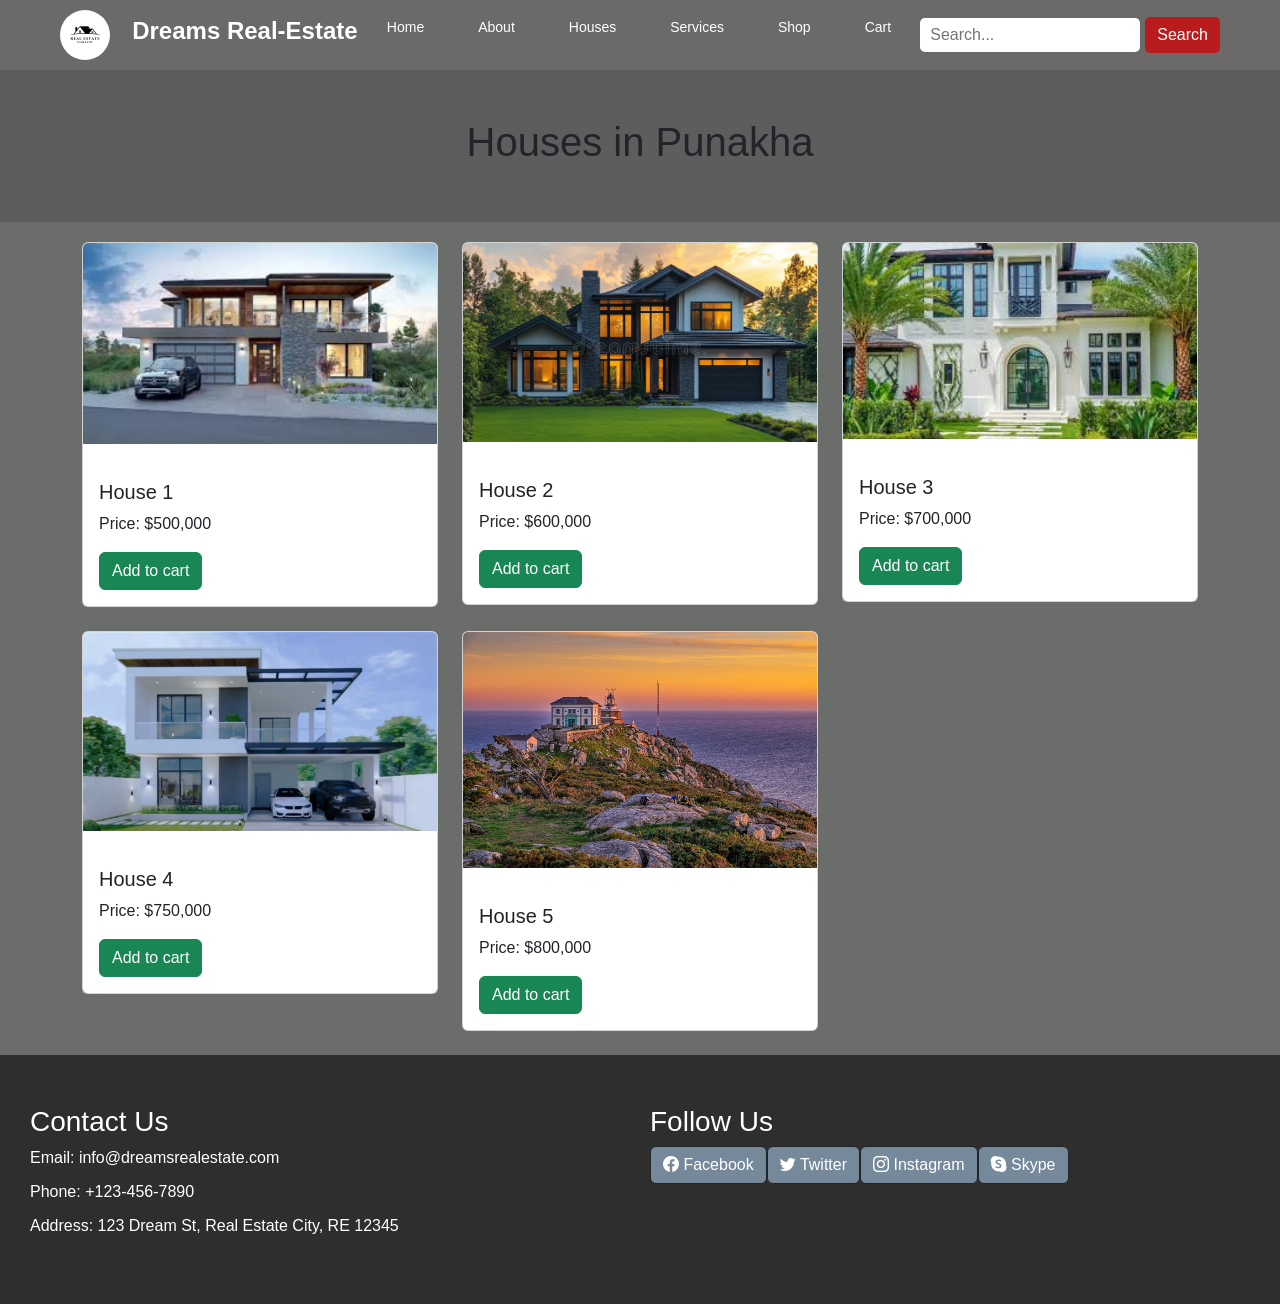
<file: punakha.html>
<!DOCTYPE html>
<html lang="en">
<head>
    <meta charset="UTF-8">
    <meta name="viewport" content="width=device-width, initial-scale=1.0">
    <title>Houses in Punakha - Dreams Real-Estate</title>
    <link rel="stylesheet" href="https://cdn.jsdelivr.net/npm/bootstrap-icons/font/bootstrap-icons.css">
    <link href="https://cdn.jsdelivr.net/npm/bootstrap@5.3.3/dist/css/bootstrap.min.css" 
    rel="stylesheet" integrity="wIH" crossorigin="anonymous">
    <link rel="stylesheet" href="https://cdn.jsdelivr.net/npm/bootstrap-icons/font/bootstrap-icons.css">
    <link rel="stylesheet" type="text/css" href="real-estet.css">
    <link rel="icon" type="image/x-icon" href="images/logofor.webp">
</head>
<body>
    <header>
        <div class="nav-container">
            <img src="images/logofor.webp" alt="Logo">
            <h1 class="logo">Dreams Real-Estate</h1>
            <nav>
                <ul>
                    <li><a href="index.html">Home</a></li>
                    <li><a href="index.html#about">About</a></li>
                    <li><a href="house.html">Houses</a></li>
                    <li><a href="services.html">Services</a></li>
                    <li><a href="shop.html">Shop</a></li>
                    <li><a href="cart.html">Cart</a></li>
                </ul>
            </nav>
            <!-- Search Bar -->
            <div class="search-container">
                <input type="text" placeholder="Search...">
                <button type="submit">Search</button>
            </div>
        </div>
    </header>

    <section class="house-header text-center py-5">
        <h1>Houses in Punakha</h1>
    </section>

    <section class="house-images container">
        <div class="row">
            <div class="col-md-4">
                <div class="card mb-4">
                    <img src="images/house14.jpeg" class="card-img-top" alt="House 1">
                    <div class="card-body">
                        <h5 class="card-title">House 1</h5>
                        <p class="card-text">Price: $500,000</p>
                        <button class="btn btn-success" onclick="addToCart('House 1', 500000, 'images/house14.jpeg')">Add to cart</button>
                    </div>
                </div>
            </div>
            <div class="col-md-4">
                <div class="card mb-4">
                    <img src="images/house15.webp" class="card-img-top" alt="House 2">
                    <div class="card-body">
                        <h5 class="card-title">House 2</h5>
                        <p class="card-text">Price: $600,000</p>
                        <button class="btn btn-success" onclick="addToCart('House 2', 600000, 'images/house15.webp')">Add to cart</button>
                    </div>
                </div>
            </div>
            <div class="col-md-4">
                <div class="card mb-4">
                    <img src="images/house16.jpeg" class="card-img-top" alt="House 3">
                    <div class="card-body">
                        <h5 class="card-title">House 3</h5>
                        <p class="card-text">Price: $700,000</p>
                        <button class="btn btn-success" onclick="addToCart('House 3', 700000, 'images/house16.jpeg')">Add to cart</button>
                    </div>
                </div>
            </div>
            <div class="col-md-4">
                <div class="card mb-4">
                    <img src="images/house17.jpg" class="card-img-top" alt="House 4">
                    <div class="card-body">
                        <h5 class="card-title">House 4</h5>
                        <p class="card-text">Price: $750,000</p>
                        <button class="btn btn-success" onclick="addToCart('House 4', 750000, 'images/house17.jpg')">Add to cart</button>
                    </div>
                </div>
            </div>
            <div class="col-md-4">
                <div class="card mb-4">
                    <img src="images/house18.jpg" class="card-img-top" alt="House 5">
                    <div class="card-body">
                        <h5 class="card-title">House 5</h5>
                        <p class="card-text">Price: $800,000</p>
                        <button class="btn btn-success" onclick="addToCart('House 5', 800000, 'images/house18.jpg')">Add to cart</button>
                    </div>
                </div>
            </div>
        </div>
    </section>

    <footer>
        <div class="footer-container">
                <div class="footer-contact">
                <h3>Contact Us</h3>
                <ul>
                    <li>Email: info@dreamsrealestate.com</li>
                    <li>Phone: +123-456-7890</li>
                    <li>Address: 123 Dream St, Real Estate City, RE 12345</li>
                </ul>
            </div>
            <div class="footer-social">
                <h3>Follow Us</h3>
                <ul>
                    <a href="https://www.facebook.com/CST.University/" class="btn btn-outline-dark"><i class="bi bi-facebook"></i> Facebook</a>
                        <a href="https://www.facebook.com/CST.University/" class="btn btn-outline-dark"><i class="bi bi-twitter"></i> Twitter</a>
                        <a href="https://www.facebook.com/CST.University/" class="btn btn-outline-dark"><i class="bi bi-instagram"></i> Instagram</a>
                        <a href="https://www.facebook.com/CST.University/" class="btn btn-outline-dark"><i class="bi bi-skype"></i> Skype</a>
                </ul>
            </div>
        </div>
    </footer>

    <script src="https://code.jquery.com/jquery-3.5.1.slim.min.js"></script>
    <script src="https://cdn.jsdelivr.net/npm/@popperjs/core@2.5.4/dist/umd/popper.min.js"></script>
    <script src="https://stackpath.bootstrapcdn.com/bootstrap/4.5.2/js/bootstrap.min.js"></script>
    <script>
        let cartItems = JSON.parse(localStorage.getItem('cartItems')) || [];

        function addToCart(product, price, image) {
            const existingItem = cartItems.find(item => item.product === product);
            if (existingItem) {
                existingItem.quantity += 1;
            } else {
                cartItems.push({ product, price, image, quantity: 1 });
            }
            localStorage.setItem('cartItems', JSON.stringify(cartItems));
            alert('Item added to cart!');
        }
    </script>
</body>
</html>
</file>
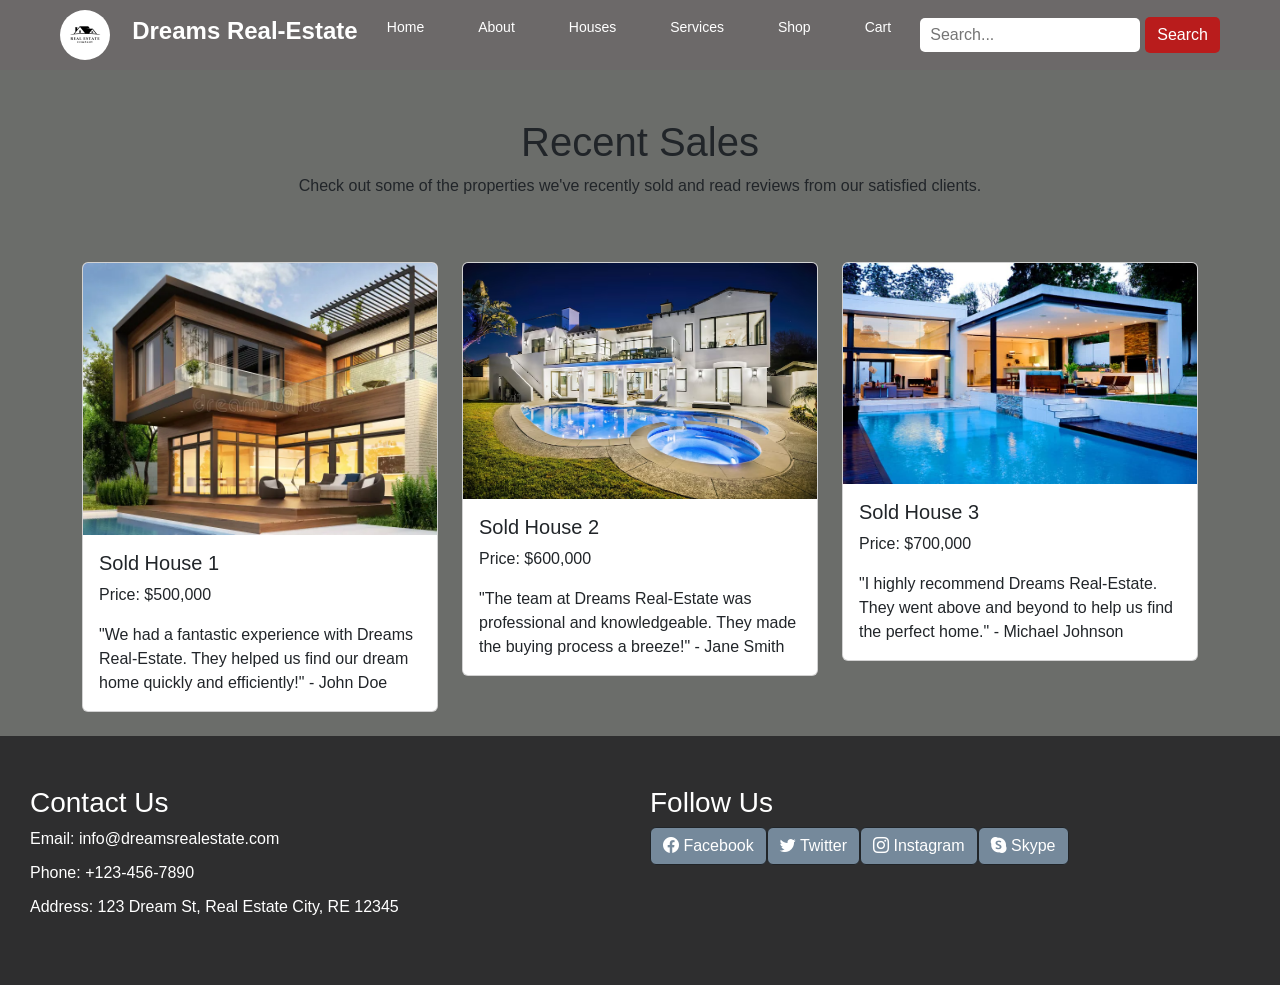
<file: sale.html>
<!DOCTYPE html>
<html lang="en">
<head>
    <meta charset="UTF-8">
    <meta name="viewport" content="width=device-width, initial-scale=1.0">
    <title>Recent Sales - Dreams Real-Estate</title>
    <link rel="stylesheet" href="https://cdn.jsdelivr.net/npm/bootstrap-icons/font/bootstrap-icons.css">
    <link href="https://cdn.jsdelivr.net/npm/bootstrap@5.3.3/dist/css/bootstrap.min.css" 
    rel="stylesheet" integrity="wIH" crossorigin="anonymous">
    <link rel="stylesheet" href="https://cdn.jsdelivr.net/npm/bootstrap-icons/font/bootstrap-icons.css">
    <link rel="stylesheet" type="text/css" href="real-estet.css">
    <link rel="icon" type="image/x-icon" href="images/logofor.webp">
</head>
<body>
    <header>
        <div class="nav-container">
            <img src="images/logofor.webp" alt="Logo" class="logo-img">
            <h1 class="logo">Dreams Real-Estate</h1>
            <nav>
                <ul>
                    <li><a href="index.html">Home</a></li>
                    <li><a href="index.html#about">About</a></li>
                    <li><a href="house.html">Houses</a></li>
                    <li><a href="services.html">Services</a></li>
                    <li><a href="shop.html">Shop</a></li>
                    <li><a href="cart.html">Cart</a></li>
                </ul>
            </nav>
            <!-- Search Bar -->
            <div class="search-container">
                <input type="text" placeholder="Search...">
                <button type="submit">Search</button>
            </div>
        </div>
    </header>

    <section class="sales-header text-center py-5">
        <h1>Recent Sales</h1>
        <p>Check out some of the properties we've recently sold and read reviews from our satisfied clients.</p>
    </section>

    <section class="sales-content container">
        <div class="row">
            <div class="col-md-4">
                <div class="card mb-4">
                    <img src="images/house6.webp" class="card-img-top" alt="Sold House 1">
                    <div class="card-body">
                        <h5 class="card-title">Sold House 1</h5>
                        <p class="card-text">Price: $500,000</p>
                        <p class="card-text">"We had a fantastic experience with Dreams Real-Estate. They helped us find our dream home quickly and efficiently!" - John Doe</p>
                    </div>
                </div>
            </div>
            <div class="col-md-4">
                <div class="card mb-4">
                    <img src="images/house13.avif" class="card-img-top" alt="Sold House 2">
                    <div class="card-body">
                        <h5 class="card-title">Sold House 2</h5>
                        <p class="card-text">Price: $600,000</p>
                        <p class="card-text">"The team at Dreams Real-Estate was professional and knowledgeable. They made the buying process a breeze!" - Jane Smith</p>
                    </div>
                </div>
            </div>
            <div class="col-md-4">
                <div class="card mb-4">
                    <img src="images/house20.jpg" class="card-img-top" alt="Sold House 3">
                    <div class="card-body">
                        <h5 class="card-title">Sold House 3</h5>
                        <p class="card-text">Price: $700,000</p>
                        <p class="card-text">"I highly recommend Dreams Real-Estate. They went above and beyond to help us find the perfect home." - Michael Johnson</p>
                    </div>
                </div>
            </div>
        </div>
    </section>

    <footer>
        <div class="footer-container">
                <div class="footer-contact">
                <h3>Contact Us</h3>
                <ul>
                    <li>Email: info@dreamsrealestate.com</li>
                    <li>Phone: +123-456-7890</li>
                    <li>Address: 123 Dream St, Real Estate City, RE 12345</li>
                </ul>
            </div>
            <div class="footer-social">
                <h3>Follow Us</h3>
                <ul>
                    <a href="https://www.facebook.com/CST.University/" class="btn btn-outline-dark"><i class="bi bi-facebook"></i> Facebook</a>
                        <a href="https://www.facebook.com/CST.University/" class="btn btn-outline-dark"><i class="bi bi-twitter"></i> Twitter</a>
                        <a href="https://www.facebook.com/CST.University/" class="btn btn-outline-dark"><i class="bi bi-instagram"></i> Instagram</a>
                        <a href="https://www.facebook.com/CST.University/" class="btn btn-outline-dark"><i class="bi bi-skype"></i> Skype</a>
                </ul>
            </div>
        </div>
    </footer>

    <script src="https://code.jquery.com/jquery-3.5.1.slim.min.js"></script>
    <script src="https://cdn.jsdelivr.net/npm/@popperjs/core@2.5.4/dist/umd/popper.min.js"></script>
    <script src="https://stackpath.bootstrapcdn.com/bootstrap/4.5.2/js/bootstrap.min.js"></script>
</body>
</html>
</file>
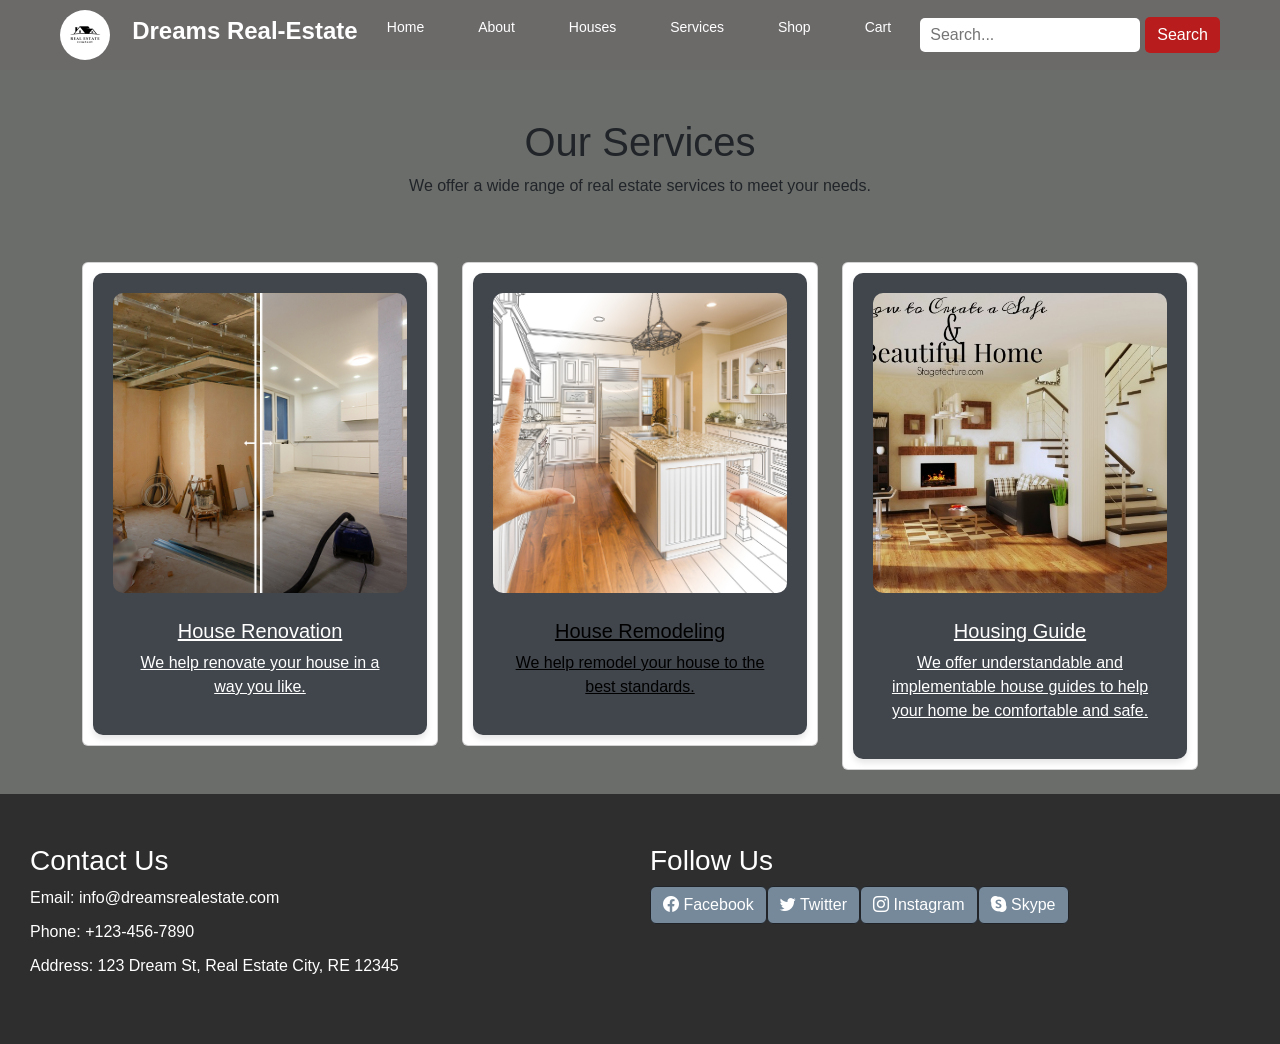
<file: ser.html>
<!DOCTYPE html>
<html lang="en">
<head>
    <meta charset="UTF-8">
    <meta name="viewport" content="width=device-width, initial-scale=1.0">
    <title>Services - Dreams Real-Estate</title>
    <link rel="stylesheet" href="https://cdn.jsdelivr.net/npm/bootstrap-icons/font/bootstrap-icons.css">
    <link href="https://cdn.jsdelivr.net/npm/bootstrap@5.3.3/dist/css/bootstrap.min.css" 
    rel="stylesheet" integrity="wIH" crossorigin="anonymous">
    <link rel="stylesheet" href="https://cdn.jsdelivr.net/npm/bootstrap-icons/font/bootstrap-icons.css">
    <link rel="stylesheet" type="text/css" href="real-estet.css">
    <link rel="icon" type="image/x-icon" href="images/logofor.webp">
</head>
<body>
    <header>
        <div class="nav-container">
            <img src="images/logofor.webp" alt="Logo" class="logo-img">
            <h1 class="logo">Dreams Real-Estate</h1>
            <nav>
                <ul>
                    <li><a href="index.html">Home</a></li>
                    <li><a href="index.html#about">About</a></li>
                    <li><a href="house.html">Houses</a></li>
                    <li><a href="ser.html">Services</a></li>
                    <li><a href="shop.html">Shop</a></li>
                    <li><a href="cart.html">Cart</a></li>
                </ul>
            </nav>
            <!-- Search Bar -->
            <div class="search-container">
                <input type="text" placeholder="Search...">
                <button type="submit">Search</button>
            </div>
        </div>
    </header>

    <section class="services-header text-center py-5">
        <h1>Our Services</h1>
        <p>We offer a wide range of real estate services to meet your needs.</p>
    </section>

    <section class="services-content container">
        <div class="row">
            <div class="col-md-4">
                <div class="card mb-4">
                    <a href="reno.html" class="feature-box House-Renovation">
                        <img src="images/renova.jpg" class="card-img-top" alt="Service 1">
                        <div class="card-body">
                            <h5 class="card-title">House Renovation</h5>
                            <p class="card-text">We help renovate your house in a way you like.</p>
                        </div>
                    </a>
                </div>
            </div>
            <div class="col-md-4">
                <div class="card mb-4">
                    <a href="remode.html" class="feature-box Remodeling">
                        <img src="images/houserem.jpeg" class="card-img-top" alt="Service 2">
                        <div class="card-body">
                            <h5 class="card-title">House Remodeling</h5>
                            <p class="card-text">We help remodel your house to the best standards.</p>
                        </div>
                    </a>
                </div>
            </div>
            <div class="col-md-4">
                <div class="card mb-4">
                    <a href="houseguide.html" class="feature-box Housing-Guide">
                        <img src="images/home-safety-tips-and-ideas.jpg" class="card-img-top" alt="Service 3">
                        <div class="card-body">
                            <h5 class="card-title">Housing Guide</h5>
                            <p class="card-text">We offer understandable and implementable house guides to help your home be comfortable and safe.</p>
                        </div>
                    </a>
                </div>
            </div>
        </div>
    </section>

    <footer>
        <div class="footer-container">
                <div class="footer-contact">
                <h3>Contact Us</h3>
                <ul>
                    <li>Email: info@dreamsrealestate.com</li>
                    <li>Phone: +123-456-7890</li>
                    <li>Address: 123 Dream St, Real Estate City, RE 12345</li>
                </ul>
            </div>
            <div class="footer-social">
                <h3>Follow Us</h3>
                <ul>
                    <a href="https://www.facebook.com/CST.University/" class="btn btn-outline-dark"><i class="bi bi-facebook"></i> Facebook</a>
                        <a href="https://www.facebook.com/CST.University/" class="btn btn-outline-dark"><i class="bi bi-twitter"></i> Twitter</a>
                        <a href="https://www.facebook.com/CST.University/" class="btn btn-outline-dark"><i class="bi bi-instagram"></i> Instagram</a>
                        <a href="https://www.facebook.com/CST.University/" class="btn btn-outline-dark"><i class="bi bi-skype"></i> Skype</a>
                </ul>
            </div>
        </div>
    </footer>

    <script src="https://code.jquery.com/jquery-3.5.1.slim.min.js"></script>
    <script src="https://cdn.jsdelivr.net/npm/@popperjs/core@2.5.4/dist/umd/popper.min.js"></script>
    <script src="https://stackpath.bootstrapcdn.com/bootstrap/4.5.2/js/bootstrap.min.js"></script>
</body>
</html>
</file>
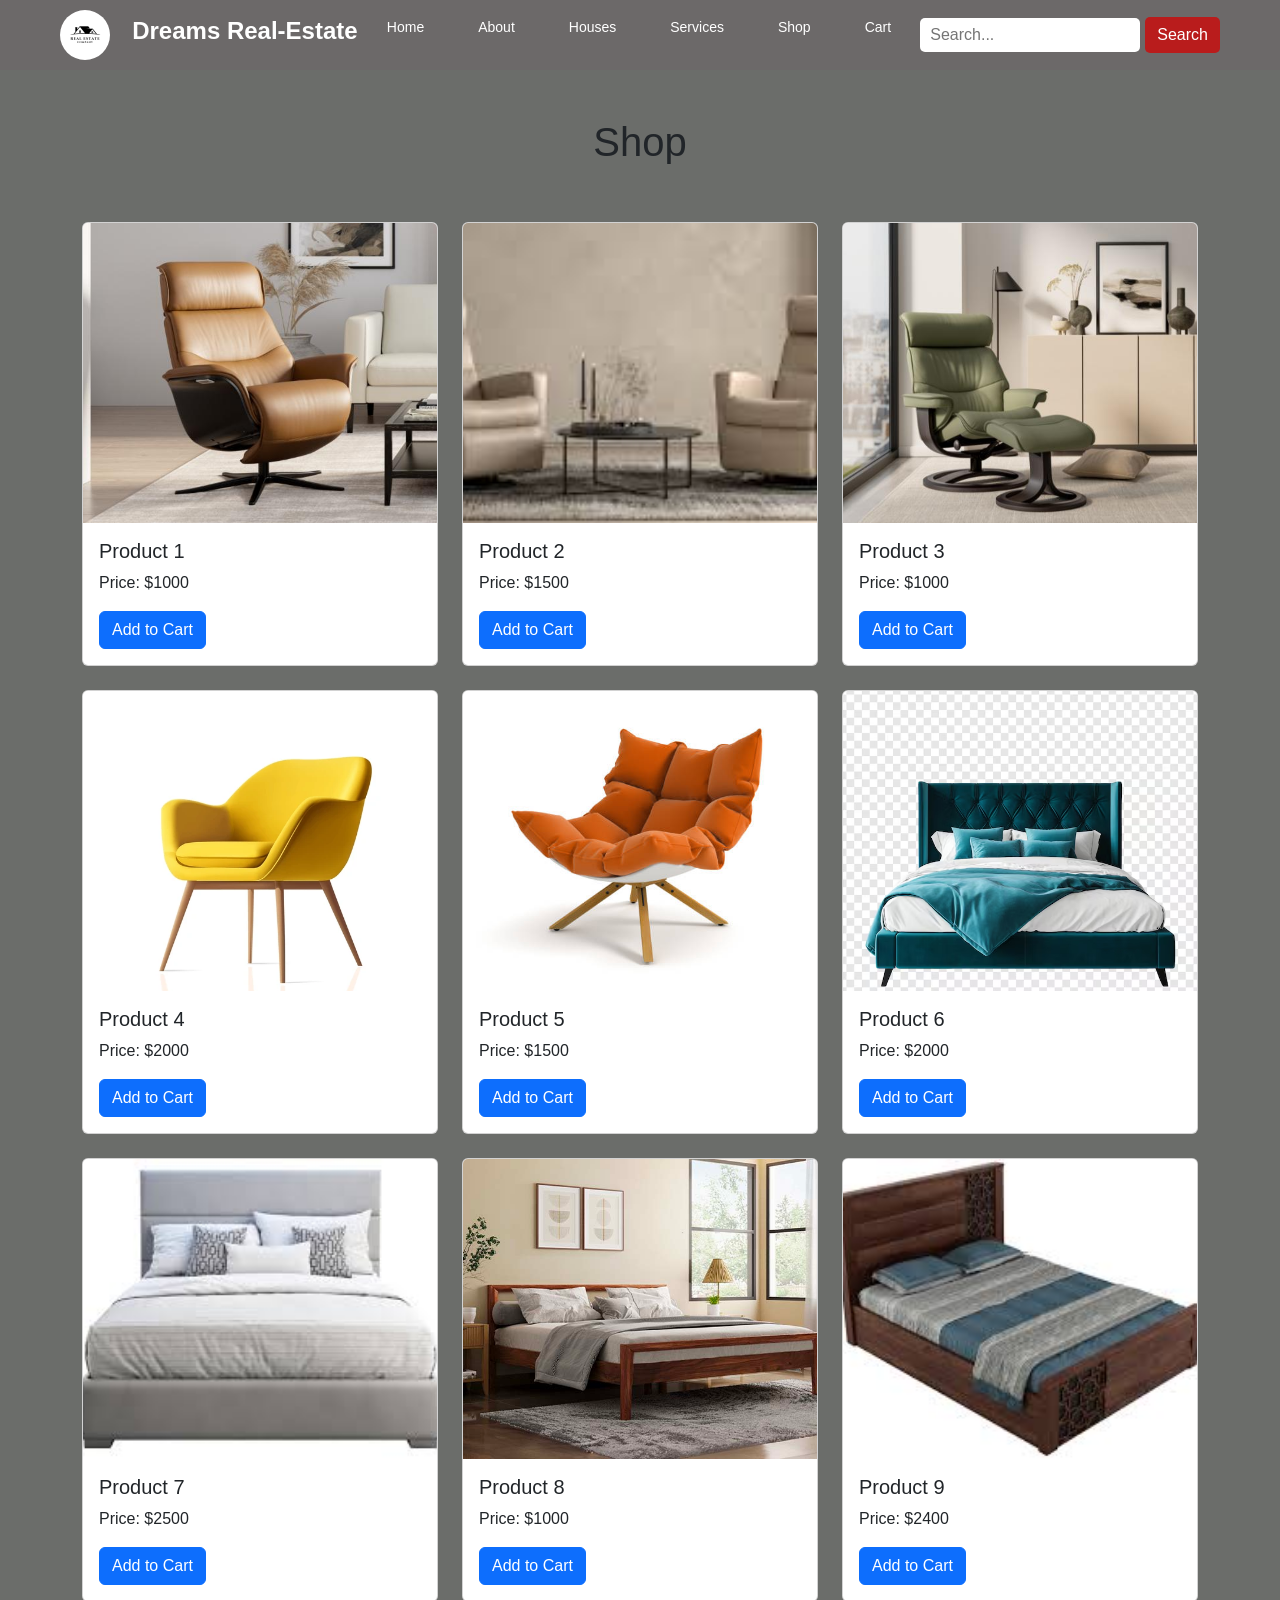
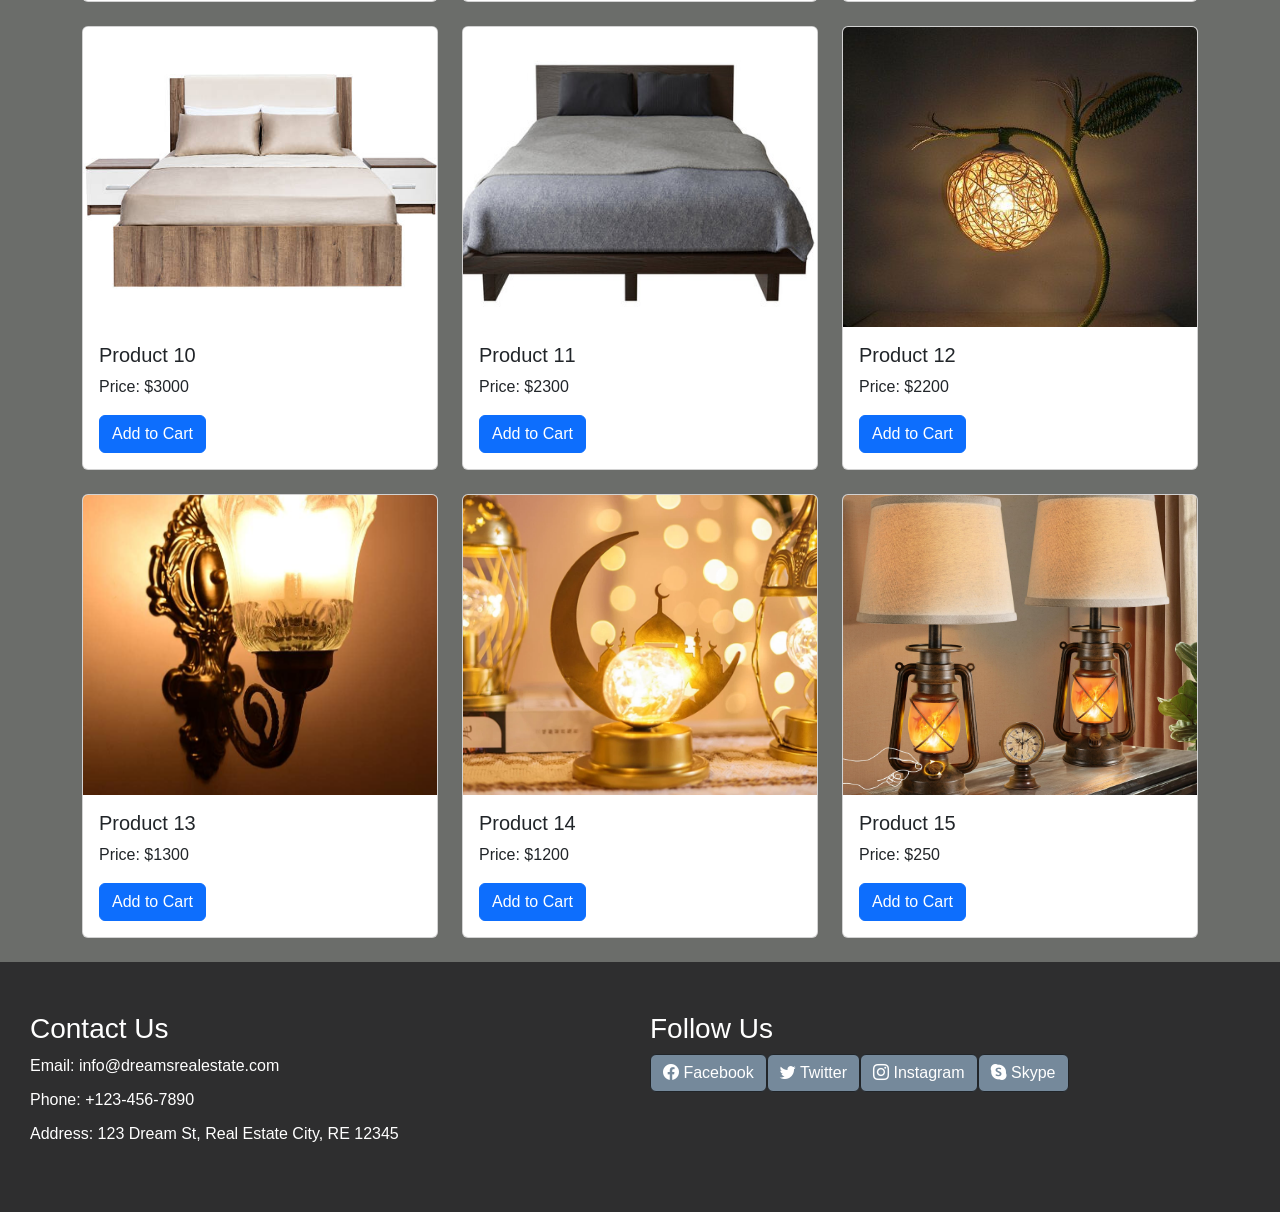
<file: shop.html>
<!DOCTYPE html>
<html lang="en">
<head>
    <meta charset="UTF-8">
    <meta name="viewport" content="width=device-width, initial-scale=1.0">
    <title>Shop - Dreams Real-Estate</title>
    <link rel="stylesheet" href="https://cdn.jsdelivr.net/npm/bootstrap-icons/font/bootstrap-icons.css">
    <link href="https://cdn.jsdelivr.net/npm/bootstrap@5.3.3/dist/css/bootstrap.min.css" 
    rel="stylesheet" integrity="wIH" crossorigin="anonymous">
    <link rel="stylesheet" href="https://cdn.jsdelivr.net/npm/bootstrap-icons/font/bootstrap-icons.css">
    <link rel="stylesheet" type="text/css" href="real-estet.css">
    <link rel="icon" type="image/x-icon" href="images/logofor.webp">
</head>
<body>
    <header>
        <div class="nav-container">
            <img src="images/logofor.webp" alt="Logo">
            <h1 class="logo">Dreams Real-Estate</h1>
            
            <nav>
                <ul>
                    <li><a href="index.html">Home</a></li>
                    <li><a href="index.html#about">About</a></li>
                    <li><a href="house.html">Houses</a></li>
                    <li><a href="ser.html">Services</a></li>
                    <li><a href="shop.html">Shop</a></li>
                    <li><a href="cart.html">Cart</a></li>
                </ul>
            </nav>
            <!-- Search Bar -->
            <div class="search-container">
                <input type="text" placeholder="Search...">
                <button type="submit">Search</button>
            </div>
        </div>
    </header>

    <section class="shop-header text-center py-5">
        <h1>Shop</h1>
    </section>

    <section class="shop-content container">
        <div class="row">
            <div class="col-md-4">
                <div class="card mb-4">
                    <img src="images/chair1.jpg" class="card-img-top product-img" alt="Product 1">
                    <div class="card-body">
                        <h5 class="card-title">Product 1</h5>
                       
                        <p class="card-text">Price: $1000</p>
                        <button class="btn btn-primary" onclick="addToCart('Product 1', 1000, 'images/chair1.jpg')">Add to Cart</button>
                    </div>
                </div>
            </div>
            <div class="col-md-4">
                <div class="card mb-4">
                    <img src="images/chair2.jpeg" class="card-img-top product-img" alt="Product 2">
                    <div class="card-body">
                        <h5 class="card-title">Product 2</h5>
                       
                        <p class="card-text">Price: $1500</p>
                        <button class="btn btn-primary" onclick="addToCart('Product 2', 1500, 'images/chair2.jpeg')">Add to Cart</button>
                    </div>
                </div>
            </div>
            <div class="col-md-4">
                <div class="card mb-4">
                    <img src="images/chair3.jpg" class="card-img-top product-img" alt="Product 3">
                    <div class="card-body">
                        <h5 class="card-title">Product 3</h5>
                      
                        <p class="card-text">Price: $1000</p>
                        <button class="btn btn-primary" onclick="addToCart('Product 3', 1000, 'images/chair3.jpg')">Add to Cart</button>
                    </div>
                </div>
            </div>
            <div class="col-md-4">
                <div class="card mb-4">
                    <img src="images/chair5.webp" class="card-img-top product-img" alt="Product 4">
                    <div class="card-body">
                        <h5 class="card-title">Product 4</h5>
                        
                        <p class="card-text">Price: $2000</p>
                        <button class="btn btn-primary" onclick="addToCart('Product 4', 2000, 'images/chair5.webp')">Add to Cart</button>
                    </div>
                </div>
            </div>
            <div class="col-md-4">
                <div class="card mb-4">
                    <img src="images/chair6.jpg" class="card-img-top product-img" alt="Product 5">
                    <div class="card-body">
                        <h5 class="card-title">Product 5</h5>
                       
                        <p class="card-text">Price: $1500</p>
                        <button class="btn btn-primary" onclick="addToCart('Product 5', 1500, 'images/chair6.jpg')">Add to Cart</button>
                    </div>
                </div>
            </div>
            <div class="col-md-4">
                <div class="card mb-4">
                    <img src="images/bed1.avif" class="card-img-top product-img" alt="Product 6">
                    <div class="card-body">
                        <h5 class="card-title">Product 6</h5>
                       
                        <p class="card-text">Price: $2000</p>
                        <button class="btn btn-primary" onclick="addToCart('Product 6', 2000, 'images/bed1.avif')">Add to Cart</button>
                    </div>
                </div>
            </div>
            <div class="col-md-4">
                <div class="card mb-4">
                    <img src="images/bed2.jpeg" class="card-img-top product-img" alt="Product 7">
                    <div class="card-body">
                        <h5 class="card-title">Product 7</h5>
                       
                        <p class="card-text">Price: $2500</p>
                        <button class="btn btn-primary" onclick="addToCart('Product 7', 2500, 'images/bed2.jpg')">Add to Cart</button>
                    </div>
                </div>
            </div>
            <div class="col-md-4">
                <div class="card mb-4">
                    <img src="images/bed3.jpg" class="card-img-top product-img" alt="Product 8">
                    <div class="card-body">
                        <h5 class="card-title">Product 8</h5>
                       
                        <p class="card-text">Price: $1000</p>
                        <button class="btn btn-primary" onclick="addToCart('Product 8', 1000, 'images/bed3.jpg')">Add to Cart</button>
                    </div>
                </div>
            </div>
            <div class="col-md-4">
                <div class="card mb-4">
                    <img src="images/bed4.jpeg" class="card-img-top product-img" alt="Product 9">
                    <div class="card-body">
                        <h5 class="card-title">Product 9</h5>
                       
                        <p class="card-text">Price: $2400</p>
                        <button class="btn btn-primary" onclick="addToCart('Product 9', 2400, 'images/bed4.jpg')">Add to Cart</button>
                    </div>
                </div>
            </div>
            <div class="col-md-4">
                <div class="card mb-4">
                    <img src="images/bed6.jpg" class="card-img-top product-img" alt="Product 10">
                    <div class="card-body">
                        <h5 class="card-title">Product 10</h5>
                      
                        <p class="card-text">Price: $3000</p>
                        <button class="btn btn-primary" onclick="addToCart('Product 10', 3000, 'images/bed6.jpg')">Add to Cart</button>
                    </div>
                </div>
            </div>
            <div class="col-md-4">
                <div class="card mb-4">
                    <img src="images/bed 8.jpg" class="card-img-top product-img" alt="Product 11">
                    <div class="card-body">
                        <h5 class="card-title">Product 11</h5>
                      
                        <p class="card-text">Price: $2300</p>
                        <button class="btn btn-primary" onclick="addToCart('Product 11', 2300, 'images/bed 8.jpg')">Add to Cart</button>
                    </div>
                </div>
            </div>
            <div class="col-md-4">
                <div class="card mb-4">
                    <img src="images/lamp1.jpg" class="card-img-top product-img" alt="Product 12">
                    <div class="card-body">
                        <h5 class="card-title">Product 12</h5>
                       
                        <p class="card-text">Price: $2200</p>
                        <button class="btn btn-primary" onclick="addToCart('Product 12', 2200, 'images/lamp1.jpg')">Add to Cart</button>
                    </div>
                </div>
            </div>
            <div class="col-md-4">
                <div class="card mb-4">
                    <img src="images/lamp2.jpg" class="card-img-top product-img" alt="Product 13">
                    <div class="card-body">
                        <h5 class="card-title">Product 13</h5>
                      
                        <p class="card-text">Price: $1300</p>
                        <button class="btn btn-primary" onclick="addToCart('Product 13', 1300, 'images/lamp2.jpg')">Add to Cart</button>
                    </div>
                </div>
            </div>
            <div class="col-md-4">
                <div class="card mb-4">
                    <img src="images/lamp3.webp" class="card-img-top product-img" alt="Product 14">
                    <div class="card-body">
                        <h5 class="card-title">Product 14</h5>
                       
                        <p class="card-text">Price: $1200</p>
                        <button class="btn btn-primary" onclick="addToCart('Product 14', 1200, 'images/lamp3.webp')">Add to Cart</button>
                    </div>
                </div>
            </div>
            <div class="col-md-4">
                <div class="card mb-4">
                    <img src="images/lamp4.jpg" class="card-img-top product-img" alt="Product 15">
                    <div class="card-body">
                        <h5 class="card-title">Product 15</h5>
                      
                        <p class="card-text">Price: $250</p>
                        <button class="btn btn-primary" onclick="addToCart('Product 15', 1000, 'images/lamp4.jpg')">Add to Cart</button>
                    </div>
                </div>
            </div>
        </div>
    </section>

    <footer>
        <div class="footer-container">
                <div class="footer-contact">
                <h3>Contact Us</h3>
                <ul>
                    <li>Email: info@dreamsrealestate.com</li>
                    <li>Phone: +123-456-7890</li>
                    <li>Address: 123 Dream St, Real Estate City, RE 12345</li>
                </ul>
            </div>
            <div class="footer-social">
                <h3>Follow Us</h3>
                <ul>
                    <a href="https://www.facebook.com/CST.University/" class="btn btn-outline-dark"><i class="bi bi-facebook"></i> Facebook</a>
                        <a href="https://www.facebook.com/CST.University/" class="btn btn-outline-dark"><i class="bi bi-twitter"></i> Twitter</a>
                        <a href="https://www.facebook.com/CST.University/" class="btn btn-outline-dark"><i class="bi bi-instagram"></i> Instagram</a>
                        <a href="https://www.facebook.com/CST.University/" class="btn btn-outline-dark"><i class="bi bi-skype"></i> Skype</a>
                </ul>
            </div>
        </div>
    </footer>

    <script src="https://code.jquery.com/jquery-3.5.1.slim.min.js"></script>
    <script src="https://cdn.jsdelivr.net/npm/@popperjs/core@2.5.4/dist/umd/popper.min.js"></script>
    <script src="https://stackpath.bootstrapcdn.com/bootstrap/4.5.2/js/bootstrap.min.js"></script>
    <script>
        let cartItems = JSON.parse(localStorage.getItem('cartItems')) || [];

        function addToCart(product, price, image) {
            const existingItem = cartItems.find(item => item.product === product);
            if (existingItem) {
                existingItem.quantity += 1;
            } else {
                cartItems.push({ product, price, image, quantity: 1 });
            }
            localStorage.setItem('cartItems', JSON.stringify(cartItems));
            alert('Item added to cart!');
        }
        function addToCart(product, price, image) {
    let cartItems = JSON.parse(localStorage.getItem('cartItems')) || [];
    let existingItem = cartItems.find(item => item.product === product);

    if (existingItem) {
        existingItem.quantity += 1;
    } else {
        cartItems.push({ product, price, image, quantity: 1 });
    }

    localStorage.setItem('cartItems', JSON.stringify(cartItems));
    alert(`${product} added to cart!`);
}

    </script>
</body>
</html>
</file>
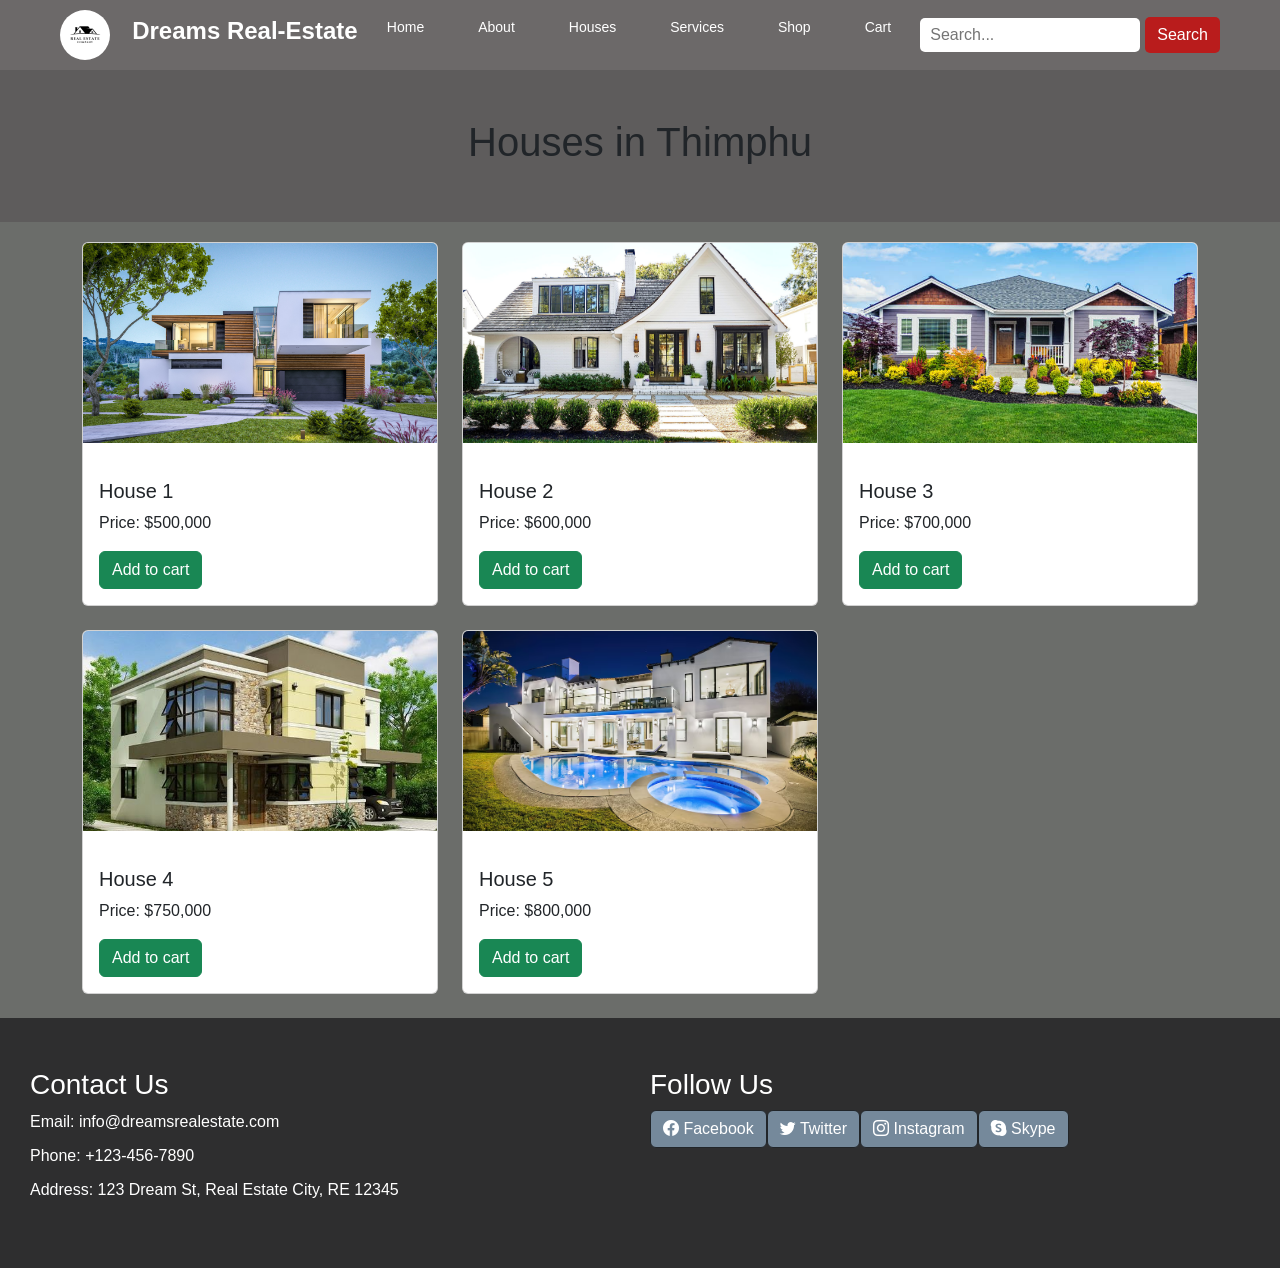
<file: thimphu.html>
<!DOCTYPE html>
<html lang="en">
<head>
    <meta charset="UTF-8">
    <meta name="viewport" content="width=device-width, initial-scale=1.0">
    <title>Houses in Thimphu - Dreams Real-Estate</title>
    <link rel="stylesheet" href="https://cdn.jsdelivr.net/npm/bootstrap-icons/font/bootstrap-icons.css">
    <link href="https://cdn.jsdelivr.net/npm/bootstrap@5.3.3/dist/css/bootstrap.min.css" 
    rel="stylesheet" integrity="wIH" crossorigin="anonymous">
    <link rel="stylesheet" href="https://cdn.jsdelivr.net/npm/bootstrap-icons/font/bootstrap-icons.css">
    <link rel="stylesheet" type="text/css" href="real-estet.css">
    <link rel="icon" type="image/x-icon" href="images/logofor.webp">
</head>
<body>
    <header>
        <div class="nav-container">
            <img src="images/logofor.webp" alt="Logo">
            <h1 class="logo">Dreams Real-Estate</h1>
            
            <nav>
                <ul>
                    <li><a href="index.html">Home</a></li>
                    <li><a href="index.html#about">About</a></li>
                    <li><a href="house.html">Houses</a></li>
                    <li><a href="services.html">Services</a></li>
                    <li><a href="shop.html">Shop</a></li>
                    <li><a href="cart.html">Cart</a></li>
                </ul>
            </nav>
            <!-- Search Bar -->
            <div class="search-container">
                <input type="text" placeholder="Search...">
                <button type="submit">Search</button>
            </div>
        </div>
    </header>

    <section class="house-header text-center py-5">
        <h1>Houses in Thimphu</h1>
    </section>

    <section class="house-images container">
        <div class="row">
            <div class="col-md-4">
                <div class="card mb-4">
                    <img src="images/house8.jpg" class="card-img-top house-img" alt="House 1">
                    <div class="card-body">
                        <h5 class="card-title">House 1</h5>
                        <p class="card-text">Price: $500,000</p>
                        <button class="btn btn-success" onclick="addToCart('House 1', 500000, 'images/house18.jpg')">Add to cart</button>
                    </div>
                </div>
            </div>
            <div class="col-md-4">
                <div class="card mb-4">
                    <img src="images/house10.jpg" class="card-img-top house-img" alt="House 2">
                    <div class="card-body">
                        <h5 class="card-title">House 2</h5>
                        <p class="card-text">Price: $600,000</p>
                        <button class="btn btn-success" onclick="addToCart('House 2', 600000, 'images/house10.jpg')">Add to cart</button>
                    </div>
                </div>
            </div>
            <div class="col-md-4">
                <div class="card mb-4">
                    <img src="images/house11.jpg" class="card-img-top house-img" alt="House 3">
                    <div class="card-body">
                        <h5 class="card-title">House 3</h5>
                        <p class="card-text">Price: $700,000</p>
                        <button class="btn btn-success" onclick="addToCart('House 3', 700000, 'images/house11.jpg')">Add to cart</button>
                    </div>
                </div>
            </div>
            <div class="col-md-4">
                <div class="card mb-4">
                    <img src="images/house12.jpg" class="card-img-top house-img" alt="House 4">
                    <div class="card-body">
                        <h5 class="card-title">House 4</h5>
                        <p class="card-text">Price: $750,000</p>
                        <button class="btn btn-success" onclick="addToCart('House 4', 750000, 'images/house12.jpg')">Add to cart</button>
                    </div>
                </div>
            </div>
            <div class="col-md-4">
                <div class="card mb-4">
                    <img src="images/house13.avif" class="card-img-top house-img" alt="House 5">
                    <div class="card-body">
                        <h5 class="card-title">House 5</h5>
                        <p class="card-text">Price: $800,000</p>
                        <button class="btn btn-success" onclick="addToCart('House 5', 800000, 'images/house13.avif')">Add to cart</button>
                    </div>
                </div>
            </div>
        </div>
    </section>

    <footer>
        <div class="footer-container">
                <div class="footer-contact">
                <h3>Contact Us</h3>
                <ul>
                    <li>Email: info@dreamsrealestate.com</li>
                    <li>Phone: +123-456-7890</li>
                    <li>Address: 123 Dream St, Real Estate City, RE 12345</li>
                </ul>
            </div>
            <div class="footer-social">
                <h3>Follow Us</h3>
                <ul>
                    <a href="https://www.facebook.com/CST.University/" class="btn btn-outline-dark"><i class="bi bi-facebook"></i> Facebook</a>
                        <a href="https://www.facebook.com/CST.University/" class="btn btn-outline-dark"><i class="bi bi-twitter"></i> Twitter</a>
                        <a href="https://www.facebook.com/CST.University/" class="btn btn-outline-dark"><i class="bi bi-instagram"></i> Instagram</a>
                        <a href="https://www.facebook.com/CST.University/" class="btn btn-outline-dark"><i class="bi bi-skype"></i> Skype</a>
                </ul>
            </div>
        </div>
    </footer>

    <script src="https://code.jquery.com/jquery-3.5.1.slim.min.js"></script>
    <script src="https://cdn.jsdelivr.net/npm/@popperjs/core@2.5.4/dist/umd/popper.min.js"></script>
    <script src="https://stackpath.bootstrapcdn.com/bootstrap/4.5.2/js/bootstrap.min.js"></script>
    <script>
        let cartItems = JSON.parse(localStorage.getItem('cartItems')) || [];

        function addToCart(product, price, image) {
            const existingItem = cartItems.find(item => item.product === product);
            if (existingItem) {
                existingItem.quantity += 1;
            } else {
                cartItems.push({ product, price, image, quantity: 1 });
            }
            localStorage.setItem('cartItems', JSON.stringify(cartItems));
            alert('Item added to cart!');
        }
    </script>
</body>
</html>
</file>
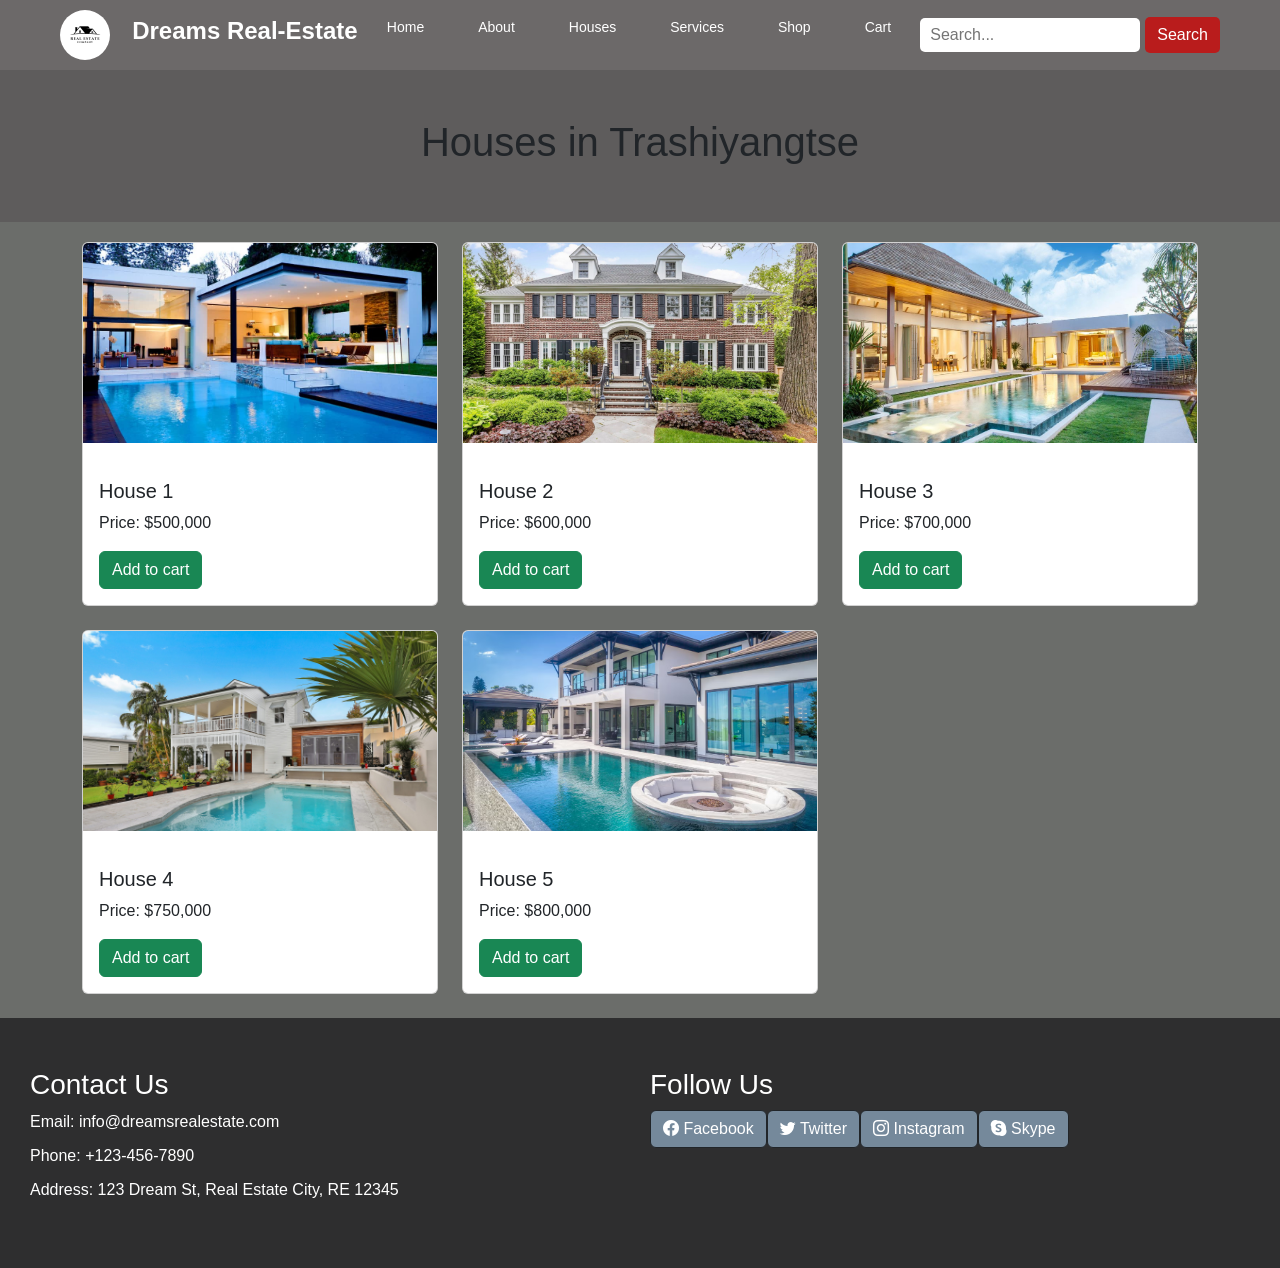
<file: trashiyangtse.html>
<!DOCTYPE html>
<html lang="en">
<head>
    <meta charset="UTF-8">
    <meta name="viewport" content="width=device-width, initial-scale=1.0">
    <title>Houses in Trashiyangtse - Dreams Real-Estate</title>
    <link rel="stylesheet" href="https://cdn.jsdelivr.net/npm/bootstrap-icons/font/bootstrap-icons.css">
    <link href="https://cdn.jsdelivr.net/npm/bootstrap@5.3.3/dist/css/bootstrap.min.css" 
    rel="stylesheet" integrity="wIH" crossorigin="anonymous">
    <link rel="stylesheet" href="https://cdn.jsdelivr.net/npm/bootstrap-icons/font/bootstrap-icons.css">
    <link rel="stylesheet" type="text/css" href="real-estet.css">
    <link rel="icon" type="image/x-icon" href="images/logofor.webp">
</head>
<body>
    <header>
        <div class="nav-container">
            <img src="images/logofor.webp" alt="Logo">
            <h1 class="logo">Dreams Real-Estate</h1>
            
            <nav>
                <ul>
                    <li><a href="index.html">Home</a></li>
                    <li><a href="index.html#about">About</a></li>
                    <li><a href="house.html">Houses</a></li>
                    <li><a href="services.html">Services</a></li>
                    <li><a href="shop.html">Shop</a></li>
                    <li><a href="cart.html">Cart</a></li>
                </ul>
            </nav>
            <!-- Search Bar -->
            <div class="search-container">
                <input type="text" placeholder="Search...">
                <button type="submit">Search</button>
            </div>
        </div>
    </header>

    <section class="house-header text-center py-5">
        <h1>Houses in Trashiyangtse</h1>
    </section>

    <section class="house-images container">
        <div class="row">
            <div class="col-md-4">
                <div class="card mb-4">
                    <img src="images/house20.jpg" class="card-img-top house-img" alt="House 1">
                    <div class="card-body">
                        <h5 class="card-title">House 1</h5>
                        <p class="card-text">Price: $500,000</p>
                        <button class="btn btn-success" onclick="addToCart('House 1', 500000, 'images/house20.jpg')">Add to cart</button>
                    </div>
                </div>
            </div>
            <div class="col-md-4">
                <div class="card mb-4">
                    <img src="images/house21.jpg" class="card-img-top house-img" alt="House 2">
                    <div class="card-body">
                        <h5 class="card-title">House 2</h5>
                        <p class="card-text">Price: $600,000</p>
                        <button class="btn btn-success" onclick="addToCart('House 2', 600000, 'images/house21.jpg')">Add to cart</button>
                    </div>
                </div>
            </div>
            <div class="col-md-4">
                <div class="card mb-4">
                    <img src="images/house22.jpg" class="card-img-top house-img" alt="House 3">
                    <div class="card-body">
                        <h5 class="card-title">House 3</h5>
                        <p class="card-text">Price: $700,000</p>
                        <button class="btn btn-success" onclick="addToCart('House 3', 700000, 'images/house22.jpg')">Add to cart</button>
                    </div>
                </div>
            </div>
            <div class="col-md-4">
                <div class="card mb-4">
                    <img src="images/house23.jpeg" class="card-img-top house-img" alt="House 4">
                    <div class="card-body">
                        <h5 class="card-title">House 4</h5>
                        <p class="card-text">Price: $750,000</p>
                        <button class="btn btn-success" onclick="addToCart('House 4', 75000, 'images/house23.jpeg')">Add to cart</button>
                    </div>
                </div>
            </div>
            <div class="col-md-4">
                <div class="card mb-4">
                    <img src="images/house24.avif" class="card-img-top house-img" alt="House 5">
                    <div class="card-body">
                        <h5 class="card-title">House 5</h5>
                        <p class="card-text">Price: $800,000</p>
                        <button class="btn btn-success" onclick="addToCart('House 5', 800000, 'images/house24.avif')">Add to cart</button>
                    </div>
                </div>
            </div>
        </div>
    </section>

    <footer>
        <div class="footer-container">
                <div class="footer-contact">
                <h3>Contact Us</h3>
                <ul>
                    <li>Email: info@dreamsrealestate.com</li>
                    <li>Phone: +123-456-7890</li>
                    <li>Address: 123 Dream St, Real Estate City, RE 12345</li>
                </ul>
            </div>
            <div class="footer-social">
                <h3>Follow Us</h3>
                <ul>
                    <a href="https://www.facebook.com/CST.University/" class="btn btn-outline-dark"><i class="bi bi-facebook"></i> Facebook</a>
                        <a href="https://www.facebook.com/CST.University/" class="btn btn-outline-dark"><i class="bi bi-twitter"></i> Twitter</a>
                        <a href="https://www.facebook.com/CST.University/" class="btn btn-outline-dark"><i class="bi bi-instagram"></i> Instagram</a>
                        <a href="https://www.facebook.com/CST.University/" class="btn btn-outline-dark"><i class="bi bi-skype"></i> Skype</a>
                </ul>
            </div>
        </div>
    </footer>

    <script src="https://code.jquery.com/jquery-3.5.1.slim.min.js"></script>
    <script src="https://cdn.jsdelivr.net/npm/@popperjs/core@2.5.4/dist/umd/popper.min.js"></script>
    <script src="https://stackpath.bootstrapcdn.com/bootstrap/4.5.2/js/bootstrap.min.js"></script>
    <script>
        let cartItems = JSON.parse(localStorage.getItem('cartItems')) || [];

        function addToCart(product, price, image) {
            const existingItem = cartItems.find(item => item.product === product);
            if (existingItem) {
                existingItem.quantity += 1;
            } else {
                cartItems.push({ product, price, image, quantity: 1 });
            }
            localStorage.setItem('cartItems', JSON.stringify(cartItems));
            alert('Item added to cart!');
        }
    </script>
</body>
</html>
</file>
<file: real-estet.css>
body {
    margin: 0;
    font-family: 'Arial', sans-serif;
    background-color: rgb(107, 109, 106);
}

header {
    background: #6c6969;
    padding: 10px 0;
    position: relative;
    width: 100%;
    top: 0;
    z-index: 1000;
}

.nav-container {
    display: flex;
    justify-content: space-between;
    align-items: center;
    max-width: 1200px;
    margin: 0 auto;
    padding: 0 20px;
    width: 100%;
}

.logo {
    color: white;
    font-size: 24px;
    font-weight: bold;
    margin-left: 20px;
}
.nav-container img {
    width: 50px;
    height: auto;
    border-radius: 50%;
}
nav ul {
    list-style: none;
    display: flex;
    padding: 0;
}

nav ul li {
    margin: 0 15px;
}

nav ul li a {
    color: white;
    text-decoration: none;
    font-size: 14px;
    padding: 8px 12px;
    border-radius: 5px;
    transition: 0.3s;
}

/* Search Bar styles */
.search-container {
    display: flex;
    align-items: center;
    justify-content: center;
}

.search-container input {
    padding: 5px 10px;
    font-size: 16px;
    border-radius: 5px;
    border: none;
    margin-right: 5px;
}

.search-container button {
    padding: 6px 12px;
    font-size: 16px;
    background: #b91c1c;
    color: white;
    border: none;
    border-radius: 5px;
    cursor: pointer;
}

.search-container button:hover {
    background: #a11717;
}

/* Media Query for small screens */
@media (max-width: 768px) {
    .nav-container {
        flex-direction: column; /* Stack items vertically on smaller screens */
        align-items: flex-start; /* Align items to the left */
    }

    .search-container {
        margin-top: 10px; /* Add space between nav and search bar */
        width: 100%; /* Make the search bar stretch across the full width */
        justify-content: space-between;
    }

    .search-container input {
        width: 75%; /* Adjust the width for small screens */
    }

    .search-container button {
        width: 20%; /* Adjust button width */
    }

    nav ul {
        flex-direction: column; /* Stack the navigation items on smaller screens */
    }

    nav ul li {
        margin: 5px 0; /* Space out the nav items */
    }
}

.give-btn {
    background: #b91c1c;
    padding: 8px 16px;
    border-radius: 5px;
}
.apply-btn {
    background: #2c3e50;
    padding: 8px 16px;
    border-radius: 5px;
}
.hero {
    position: relative; 
    width: 100%;
    height: 600px; /* Adjusted height */
    background: url('images/pichou.jpg') no-repeat center center/cover;
    display: flex;
    justify-content: center;
    align-items: center;
    text-align: center;
    color: white;
    margin-top: -50px; /* Move the image up */
}

.hero-text {
    background: rgba(0, 0, 0, 0.5);
    padding: 20px;
    border-radius: 10px;
}

.features {
    display: flex;
    justify-content: space-between;
    align-items: stretch;
    padding: 50px;
    background: #878884;
}

.feature-box {
    flex: 1;
    text-align: center;
    padding: 20px;
    margin: 10px;
    border-radius: 10px;
    background: white;
    box-shadow: 0px 4px 6px rgba(0, 0, 0, 0.1);
    transition: transform 0.3s ease-in-out;
}

.feature-box:hover {
    transform: translateY(-5px);
}

.feature-box img {
    width: 100%;
    height: 300px;
    object-fit: cover;
    border-radius: 10px;
    margin-bottom: 10px;
}

.House-Renovation {
    background: #41464d;
    color: white;
}

.Remodeling{
    background: #41464d;
    color: black;
}

.Housing-Guide {
    background: #41464d;
    color: white;
}

.Recent-Sales{
    background: #41464d;
    color: white;
}

.about-section {
    padding: 50px;
    background: #62666b;
}

.about-content {
    display: flex;
    align-items: center;
    gap: 20px;
}

.about-content img {
    width: 50%;
    border-radius: 10px;
}

.about-text {
    width: 50%;
}

.footer-container {
    background: #2e2e2f;
    color: white;
    padding: 40px 20px;
    display: flex;
    justify-content: space-between;
    flex-wrap: wrap;
}
.footer-contact, .footer-social {
    flex: 1;
    margin: 10px;
}

.footer-contact ul, .footer-social ul {
    list-style: none;
    padding: 0;
}

.footer-contact ul li, .footer-social ul li {
    margin-bottom: 10px;
}

.footer-contact ul li a, .footer-social ul li a {
    color: white;
    text-decoration: none;
}

.footer-social ul {
    display: flex;
}

.footer-social ul li {
    margin-right: 10px;
}

.footer-social ul li a {
    display: inline-block;
    width: 30px;
    height: 30px;
    background: white;
    border-radius: 50%;
    text-align: center;
    line-height: 30px;
    color: #39393d;
}
.footer-social a{
    background-color: #75899b;
    color: white;
}
.location {
    padding: 50px;
    background: #6a6c69;
}

.location-content {
    display: flex;
    flex-direction: column;
    align-items: center;
    text-align: center;
}

.location-content img {
    width: 700px;
    height: 400px;
    border-radius: 10px;
    margin: 20px 0;
}
.product-img {
    width: 100%;
    height: 300px;
    object-fit: cover;
}
.house-img {
    width: 100%;
    height: 200px;
    object-fit: cover;
}

.nav-container {
    display: flex;
    justify-content: space-between;
    align-items: center;
    max-width: 1200px;
    margin: 0 auto;
    padding: 0 20px;
    width: 100%;
}

.logo {
    color: white;
    font-size: 24px;
    font-weight: bold;
}

nav ul {
    list-style: none;
    display: flex;
    padding: 0;
}

nav ul li {
    margin: 0 15px;
}

nav ul li a {
    color: white;
    text-decoration: none;
    font-size: 14px;
    padding: 8px 12px;
    border-radius: 5px;
    transition: 0.3s;
}

.search-container {
    display: flex;
    align-items: center;
    justify-content: center;
}

.search-container input {
    padding: 5px 10px;
    font-size: 16px;
    border-radius: 5px;
    border: none;
    margin-right: 5px;
}

.search-container button {
    padding: 6px 12px;
    font-size: 16px;
    background: #b91c1c;
    color: white;
    border: none;
    border-radius: 5px;
    cursor: pointer;
}

.search-container button:hover {
    background: #a11717;
}

.house-header {
    background-color: #5e5c5c;
}

.house-content .card {
    transition: transform 0.3s ease-in-out;
}

.house-content .card:hover {
    transform: translateY(-5px);
}

.house-images {
    margin-top: 20px;
}

.house-images img {
    margin-bottom: 20px;
}
</file>
